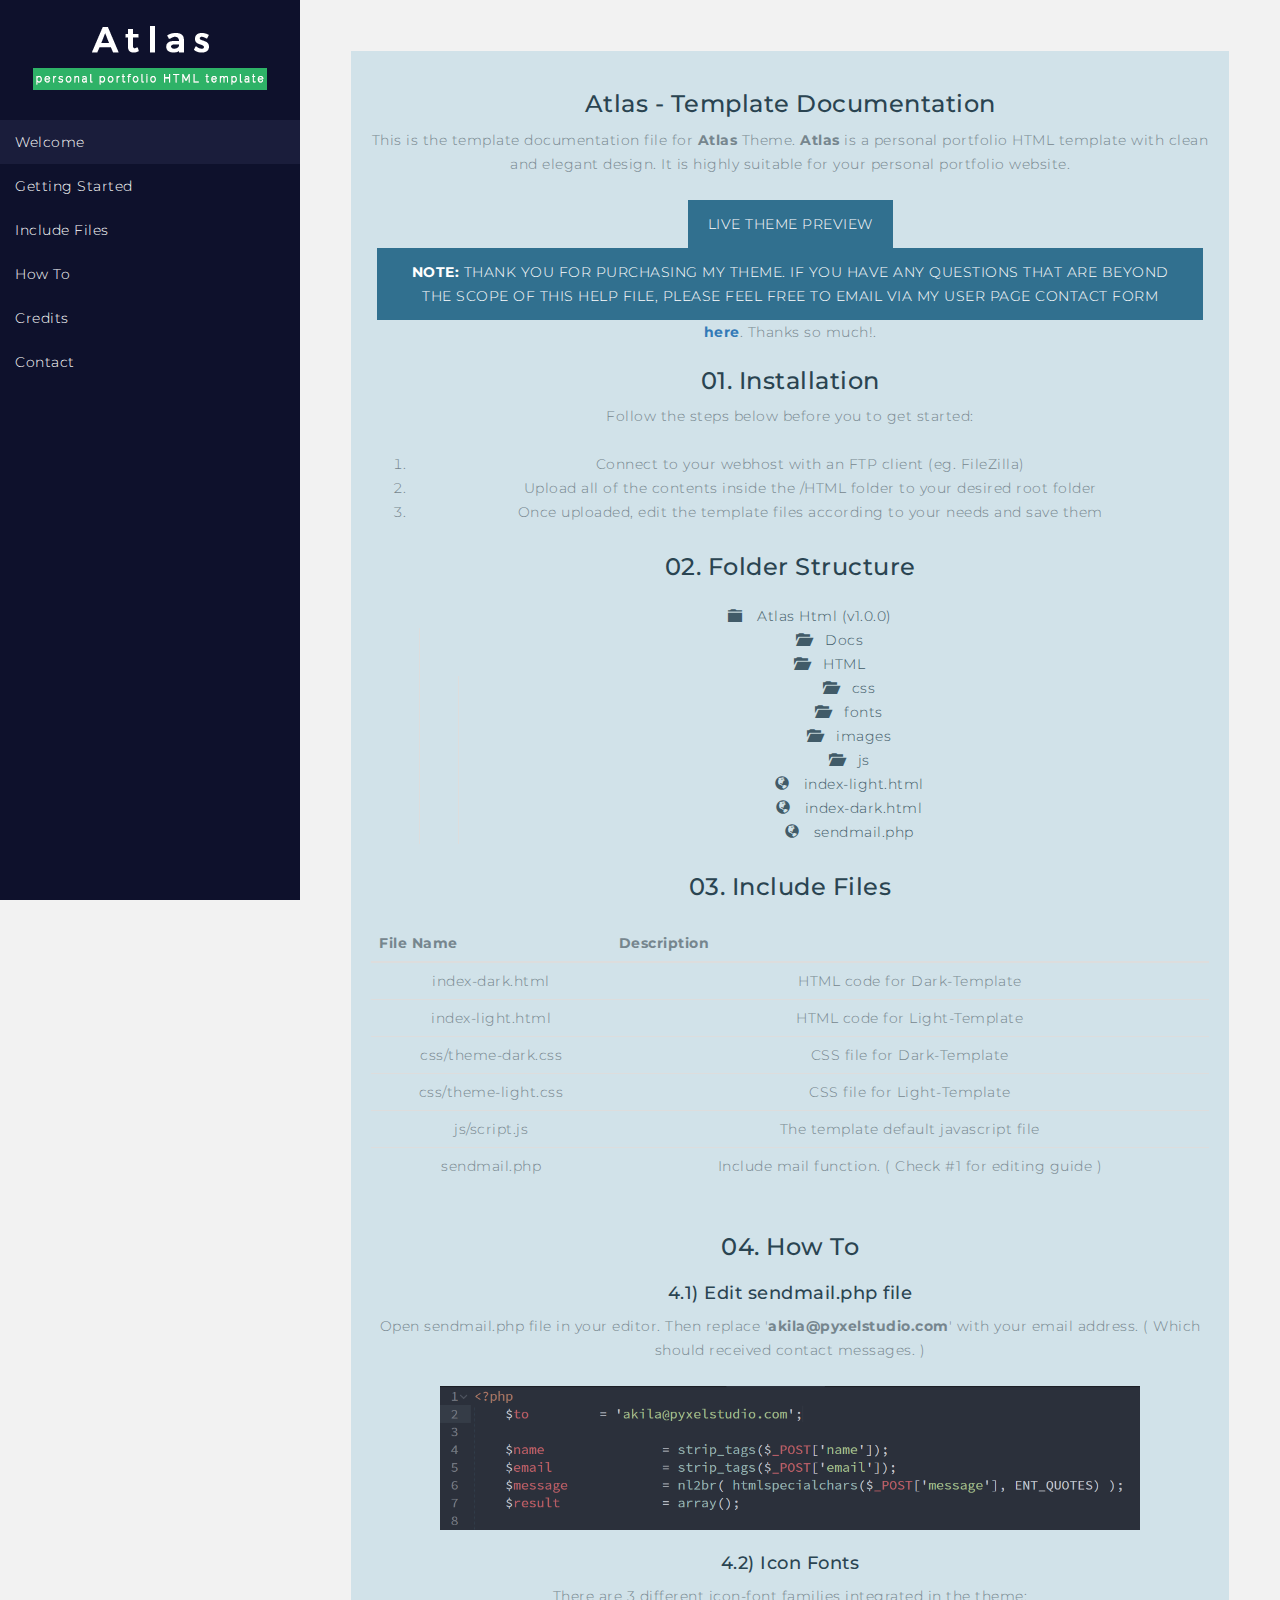
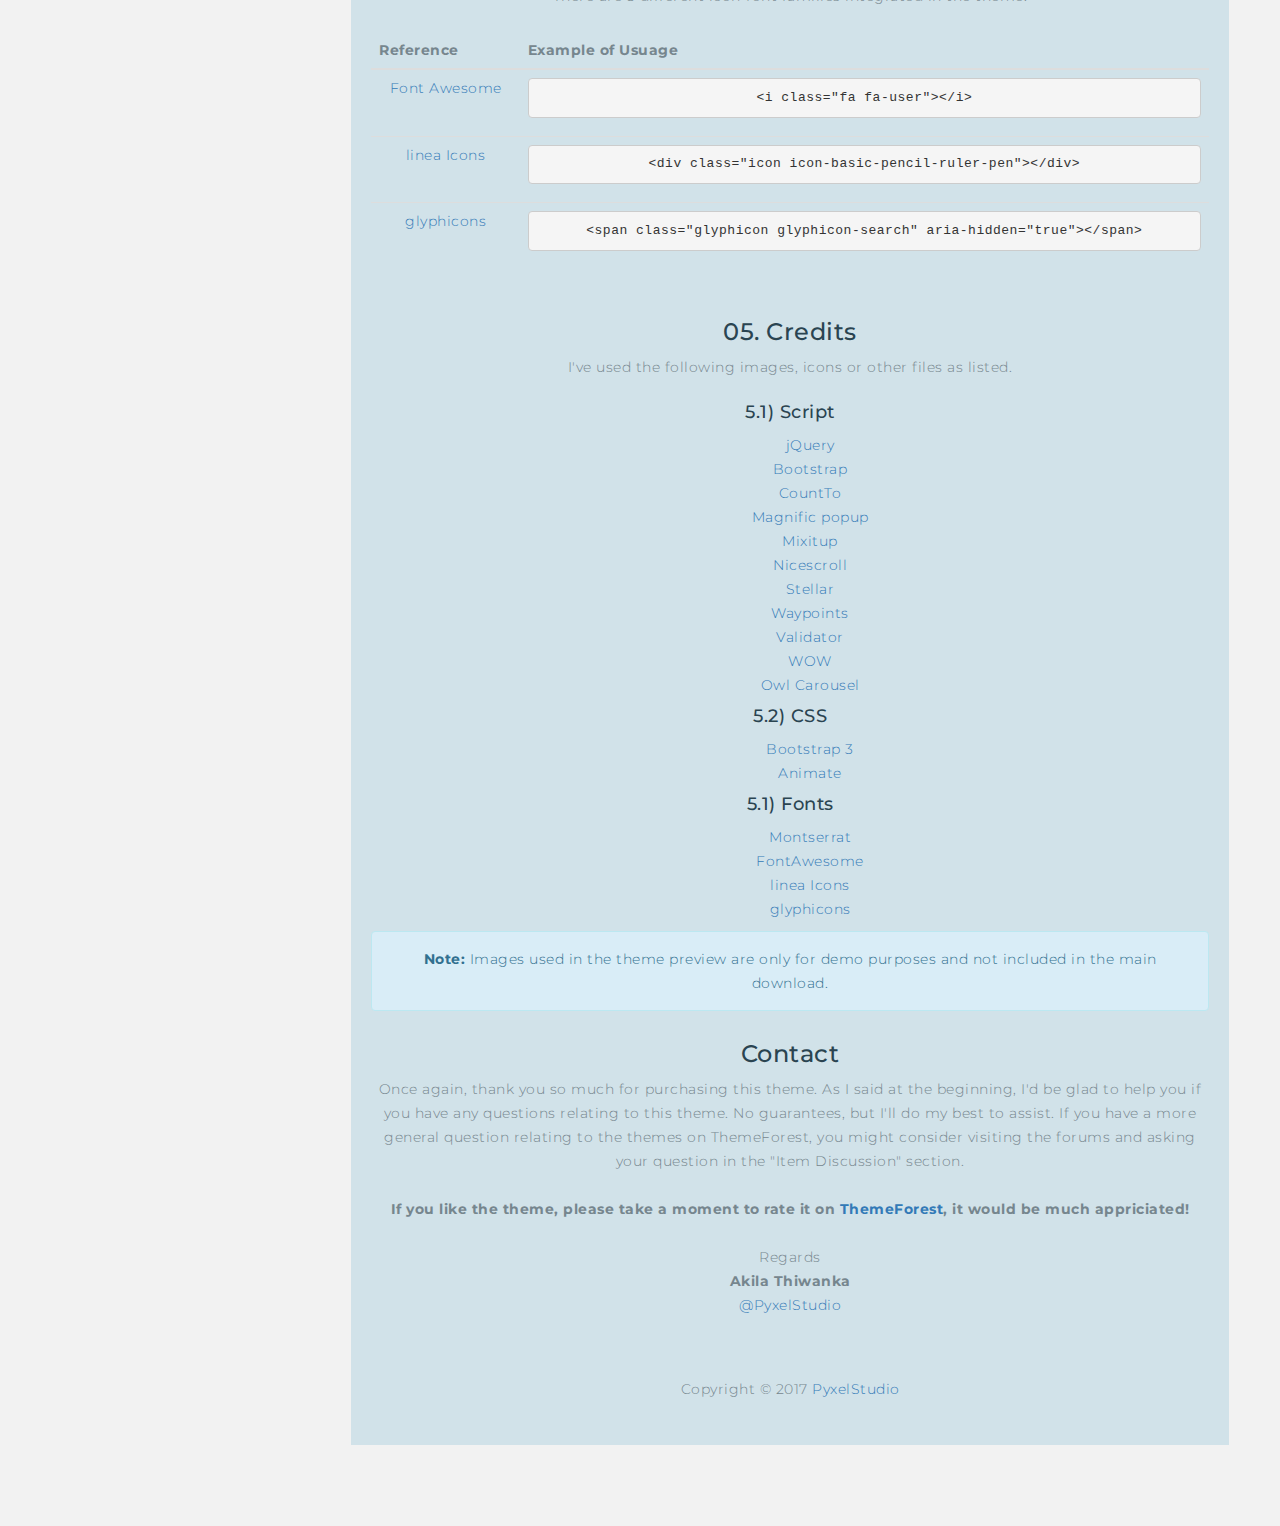
<file: Docs/index.html>
<!DOCTYPE html>
<html lang="en">
<head>
	<meta charset="UTF-8">
	<meta content="IE=edge" http-equiv="X-UA-Compatible">
    <meta content="width=device-width, initial-scale=1" name="viewport">
    <meta content="Atlas Template Documentation" name="description">
    <meta content="http://themeforest.net/user/pyxelstudio" name="author">
	<title>
		Atlas | Documentation
	</title>
	<link rel="stylesheet" type="text/css" href="assets/css/bootstrap.min.css">
	<link rel="stylesheet" type="text/css" href="assets/css/style.css">

	<!-- ALL GOOGLE FONTS -->
	<link href="https://fonts.googleapis.com/css?family=Montserrat:100,200,300,400,500,700" rel="stylesheet">

	<!-- HTML5 shim and Respond.js IE8 support of HTML5 elements and media queries -->
    <!--[if lt IE 9]>
		  <script src="https://oss.maxcdn.com/html5shiv/3.7.2/html5shiv.min.js"></script>
		  <script src="https://oss.maxcdn.com/respond/1.4.2/respond.min.js"></script>
    <![endif]-->
</head>
<body data-offset="180" data-spy="scroll" data-target="#doc-nav" id="docs-body">
	<div id="doc-nav">
		<div class="logo">
			<img src="assets/images/logo.png" alt="">
		</div>
		<nav>
			<ul class="nav">
				<li><a href="#welcome">Welcome</a></li>
				<li>
					<a href="#installation">Getting Started</a>
					<ul class="nav sub-nav">
						<li><a href="#installation">Installation</a></li>
						<li><a href="#folder-structure">Folder Structure</a></li>
					</ul>
				</li>
				<li>
					<a href="#include-files">Include Files</a>
				</li>
				<li>
					<a href="#how-to">How To</a>
					<ul class="nav sub-nav">
						<li><a href="#edit-sendmail">Edit sendmail.php file</a></li>
						<li><a href="#icon-fonts">Icon Fonts</a></li>
					</ul>
				</li>
				<li><a href="#credits">Credits</a></li>
				<li><a href="#contact">Contact</a></li>
			</ul>
		</nav>
	</div>
	<div id="doc-content">
		<section id="welcome">		
			<h3>Atlas - Template Documentation</h3>
			<p>
				This is the template documentation file for <strong>Atlas</strong> Theme. <strong>Atlas</strong> is a personal portfolio HTML template with clean and elegant design. It is highly suitable for your personal portfolio website.</p>
			<p>
				<a class="button" href="http://demo.akilathiwanka.info/atlas/" target="new">Live Theme Preview</a>
				<a class="button" href="https://themeforest.net/user/pyxelstudio" target="new>View On Themeforest</a>
			</p>
		</section>
		
		<p class="alert alert-info">
        	<strong>Note:</strong> Thank you for purchasing my theme. If you have any questions that are beyond the scope of this help file, please feel free to email via my user page contact form <a href="https://themeforest.net/user/pyxelstudio#contact"><strong>here</strong></a>. Thanks so much!.
      	</p>

		<section id="installation">		
			<h3>01. Installation</h3>
			<p>Follow the steps below before you to get started:</p>
			<p>
				<ol>
					<li>Connect to your webhost with an FTP client (eg. FileZilla)</li>
					<li>Upload all of the contents inside the /HTML folder to your desired root folder</li>
					<li>Once uploaded, edit the template files according to your needs and save them </li>
				</ol>
			</p>
		</section>

		<section id="folder-structure">		
			<h3>02. Folder Structure</h3>
			<p>
				<ul class="folders">
					<li><span class="glyphicon glyphicon-folder-close">&nbsp;</span>Atlas Html (v1.0.0)
					<ul>
						<li><span class="glyphicon glyphicon-folder-open">&nbsp;</span>Docs</li>
						<li><span class="glyphicon glyphicon-folder-open">&nbsp;</span>HTML
							<ul>
								<li><span class="glyphicon glyphicon-folder-open">&nbsp;</span>css</li>
								<li><span class="glyphicon glyphicon-folder-open">&nbsp;</span>fonts</li>
								<li><span class="glyphicon glyphicon-folder-open">&nbsp;</span>images</li>
								<li><span class="glyphicon glyphicon-folder-open">&nbsp;</span>js</li>
								<li><span class="glyphicon glyphicon-globe">&nbsp;</span>index-light.html</li> 
								<li><span class="glyphicon glyphicon-globe">&nbsp;</span>index-dark.html</li>
								<li><span class="glyphicon glyphicon-globe">&nbsp;</span>sendmail.php</li>                      
							</ul>
						</li>
					</ul>
            		</li>
				</ul>
			</p>
		</section>

		<section id="include-files">		
			<h3>03. Include Files</h3>
			<p>
				<div class="table-responsive">
					<table class="table">
						<thead>
							<tr>
								<th>File Name</th>
								<th>Description</th>
							</tr>
						</thead>
					<tbody>
						<tr>
							<td>index-dark.html</td>
							<td>HTML code for Dark-Template</td>
						</tr>
						<tr>
							<td>index-light.html</td>
							<td>HTML code for Light-Template</td>
						</tr>
						<tr>
							<td>css/theme-dark.css</td>
							<td>CSS file for Dark-Template</td>
						</tr>
						<tr>
							<td>css/theme-light.css</td>
							<td>CSS file for Light-Template</td>
						</tr>
						<tr>
							<td>js/script.js</td>
							<td>The template default javascript file</td>
						</tr>
						<tr>
							<td>sendmail.php</td>
							<td>Include mail function. ( Check #1 for editing guide )</td>
						</tr>                                        
					</tbody>
					</table>
          		</div>
			</p>
		</section>

		<section id="how-to">		
			<h3>04. How To</h3>
			<p id="edit-sendmail">
				<h4>4.1) Edit sendmail.php file</h4>
				<p>Open sendmail.php file in your editor. Then replace '<strong>akila@pyxelstudio.com</strong>' with your email address. ( Which should received contact messages. )</p>
				<img src="assets/images/send-mail.png" width="700">
			</p>

			<p id="icon-fonts">
				<h4>4.2) Icon Fonts</h4>
				<p>There are 3 different icon-font families integrated in the theme:</p>
				<div class="table-responsive">
					<table class="table">
						<thead>
							<tr>
								<th>Reference </th>
								<th>Example of Usuage</th>
							</tr>
						</thead>
					<tbody>
						<tr>
							<td><a href="http://fontawesome.io/">Font Awesome</a></td>
							<td><pre>&#x3C;i class=&#x22;fa fa-user&#x22;&#x3E;&#x3C;/i&#x3E;</pre></td>
						</tr>
						<tr>
							<td><a href="http://linea.io/">linea Icons</a></td>
							<td><pre>&#x3C;div class=&#x22;icon icon-basic-pencil-ruler-pen&#x22;&#x3E;&#x3C;/div&#x3E;</pre></td>
						</tr>
						<tr>
							<td><a href="http://getbootstrap.com/components/">glyphicons</a></td>
							<td><pre>&#x3C;span class=&#x22;glyphicon glyphicon-search&#x22; aria-hidden=&#x22;true&#x22;&#x3E;&#x3C;/span&#x3E;</pre></td>
						</tr>                            
					</tbody>
					</table>
          		</div>
			</p>

		</section>

		<section id="credits">
			<h3>05. Credits</h3>
			<p>I've used the following images, icons or other files as listed.</p>
			<div>
				<h4>5.1) Script</h4>
				<ul>
					<li><a href="http://jquery.com/">jQuery</a></li>
					<li><a href="http://getbootstrap.com/javascript/">Bootstrap</a></li>
					<li><a href="https://github.com/mhuggins/jquery-countTo">CountTo</a></li>
					<li><a href="http://dimsemenov.com/plugins/magnific-popup/">Magnific popup</a></li>
					<li><a href="https://mixitup.kunkalabs.com">Mixitup</a></li>
					<li><a href="http://nicescroll.areaaperta.com">Nicescroll</a></li>
					<li><a href="http://markdalgleish.com/projects/stellar.js">Stellar</a></li>
					<li><a href="http://imakewebthings.com/waypoints/">Waypoints</a></li>
					<li><a href="https://github.com/1000hz/bootstrap-validator">Validator</a></li>
					<li><a href="https://github.com/matthieua/WOW">WOW</a></li>
					<li><a href="https://owlcarousel2.github.io/OwlCarousel2/">Owl Carousel</a></li>
				</ul>
			</div>

			<div>
				<h4>5.2) CSS</h4>
				<ul>
					<li><a href="http://getbootstrap.com/css/">Bootstrap 3</a></li>
					<li><a href="http://daneden.github.io/animate.css/">Animate</a></li>
				</ul>
			</div>

			<div>
				<h4>5.1) Fonts</h4>
				<ul>
					<li><a href="https://fonts.google.com/specimen/Montserrat">Montserrat</a></li>
					<li><a href="http://fontawesome.io/">FontAwesome</a></li>
					<li><a href="http://linea.io/">linea Icons</a></li>
					<li><a href="http://getbootstrap.com/components/">glyphicons</a></li>
				</ul>
			</div>

			<p class="alert alert-info">
            	<strong>Note:</strong> Images used in the theme preview are only for demo purposes and not included in the main download.
          	</p>
		</section>

		<section id="contact">
			<h3>Contact</h3>
			<p>Once again, thank you so much for purchasing this theme. As I said at the beginning, I'd be glad to help you if you have any questions relating to this theme. No guarantees, but I'll do my best to assist. If you have a more general question relating to the themes on ThemeForest, you might consider visiting the forums and asking your question in the "Item Discussion" section.</p>
			<p><strong>If you like the theme, please take a moment to rate it on <a href="http://themeforest.net/downloads">ThemeForest</a>, it would be much appriciated!</strong></p>
			<p>Regards <br>
			<strong>Akila Thiwanka </strong><br>
			<a href="#">@PyxelStudio</a> </p>
		</section>

		<footer style="padding-top: 30px;">
			<p>Copyright &copy; 2017 <a href="#">PyxelStudio</a></p>
		</footer>
	</div>
	
	<!-- jQuery -->
	<script src="assets/js/jquery.min.js"></script>
	<!-- Bootstrap Core JS -->
	<script src="assets/js/bootstrap.min.js"></script>
	
	<script type="text/javascript">
		/*=============================
	            Smoothscroll js
	    ==============================*/
	    $(function() {
			$('.nav a').on('click', function(event) {
				var $anchor = $(this);
				$('html, body').stop().animate({
				    scrollTop: $($anchor.attr('href')).offset().top - 0
				}, 1000);
				event.preventDefault();
			});
	    });  
	</script>

</body>
</html>
</file>
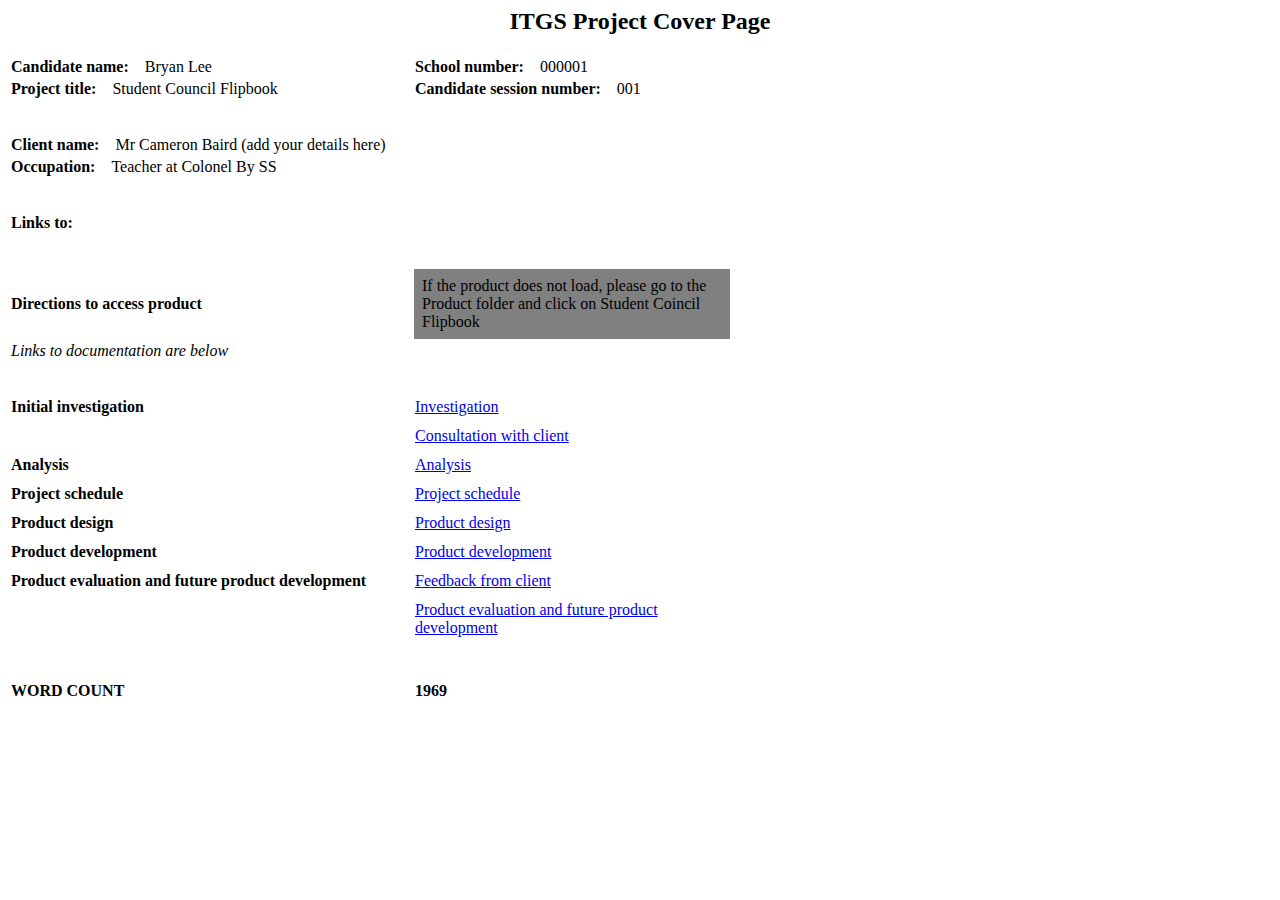
<file: Cover page.htm>
<html xmlns="http://www.w3.org/1999/xhtml" xml:lang="en" lang="en">

<head>
	<meta http-equiv="Content-Type" content="text/html; charset=utf-8"></meta>

<title>ITGS project cover page</title>

<style type="text/css">
	<!--
		h2 { text-align: center; }
		.label { font-weight: bold; padding-right: 1em; }
		td { width: 400px; }
		td + td { width: 300px; }
		td.highlight { background-color: gray; padding: 0.5em; }
		table { padding-bottom: 2em; }
		table.links td { padding-bottom: 0.5em; }
	-->
	</style>
</head>


<body>
	<h2>ITGS Project Cover Page</h2>


<table>

<tr>

 <td><span class="label">Candidate name:</span>Bryan Lee</td>

<td><span class="label">School number:</span>000001</td>

</tr>


<tr>

<td><span class="label">Project title:</span>Student Council Flipbook</td>

<td><span class="label">Candidate session number:</span>001</td>

</tr>

</table>


<table>

<tr>

<td><span class="label">Client name:</span>Mr Cameron Baird (add your details here)</td>

<td/>

</tr>


<tr>

<td><span class="label">Occupation:</span>Teacher at Colonel By SS</td>

<td/>

</tr>

</table>


<table>

<tr>

<td><span class="label">Links to:</span> <a href=http://online.fliphtml5.com/wfyod/jttz/ > </a></td>

<td/>

</tr>


</table>

<table class="directions">

<tr>

<td><span class="label">Directions to access product</span></td>

<td class="highlight">If the product does not load, please go to the Product folder and click on Student Coincil Flipbook</td>

</tr>


<tr>

<td><em>Links to documentation are below</em></td>
			<td/>

</tr>

</table>


<table class="links">

<tr>

<td><span class="label">Initial investigation</span></td>

<td><a href="Documentation/Crit_A_Initial_Investigation.pdf">Investigation</a></td>

</tr>


<tr>

<td/>

<td><a href="Documentation/Crit_A_Initial_consultation.pdf">Consultation
 with client</a></td>

</tr>


<tr>

<td><span class="label">Analysis </span></td>

<td><a href="Documentation/Crit_B_Analysis.pdf">Analysis</a></td>

</tr>


<tr>

<td><span class="label">Project schedule </span></td>

<td><a href="Documentation/Crit_C_Project_schedule.pdf">Project schedule</a></td>

</tr>


<tr>

<td><span class="label">Product design </span></td>

<td><a href="Documentation/Crit_D_Product_design.pdf">Product design</a></td>

</tr>


<tr>

<td><span class="label">Product development</span></td>

<td><a href="Documentation/Crit_E_Product_development.pdf">Product development</a></td>

</tr>


<tr>

<td><span class="label">Product evaluation and future product development</span></td>

<td><a href="Documentation/Crit_F_Feedback_from_client.pdf">Feedback from client</a></td>

</tr>


<tr>
			<td/>

<td><a href="Documentation/Crit_F_Product_evaluation_and_future_product_development.pdf">Product evaluation and future product development</a></td>

</tr>

</table>


<table>

<tr>

<td><span class="label">WORD COUNT</span></td>

<td><span class="label"> 1969 </span></td>

</tr>

</table>
</body>
</html>
</file>
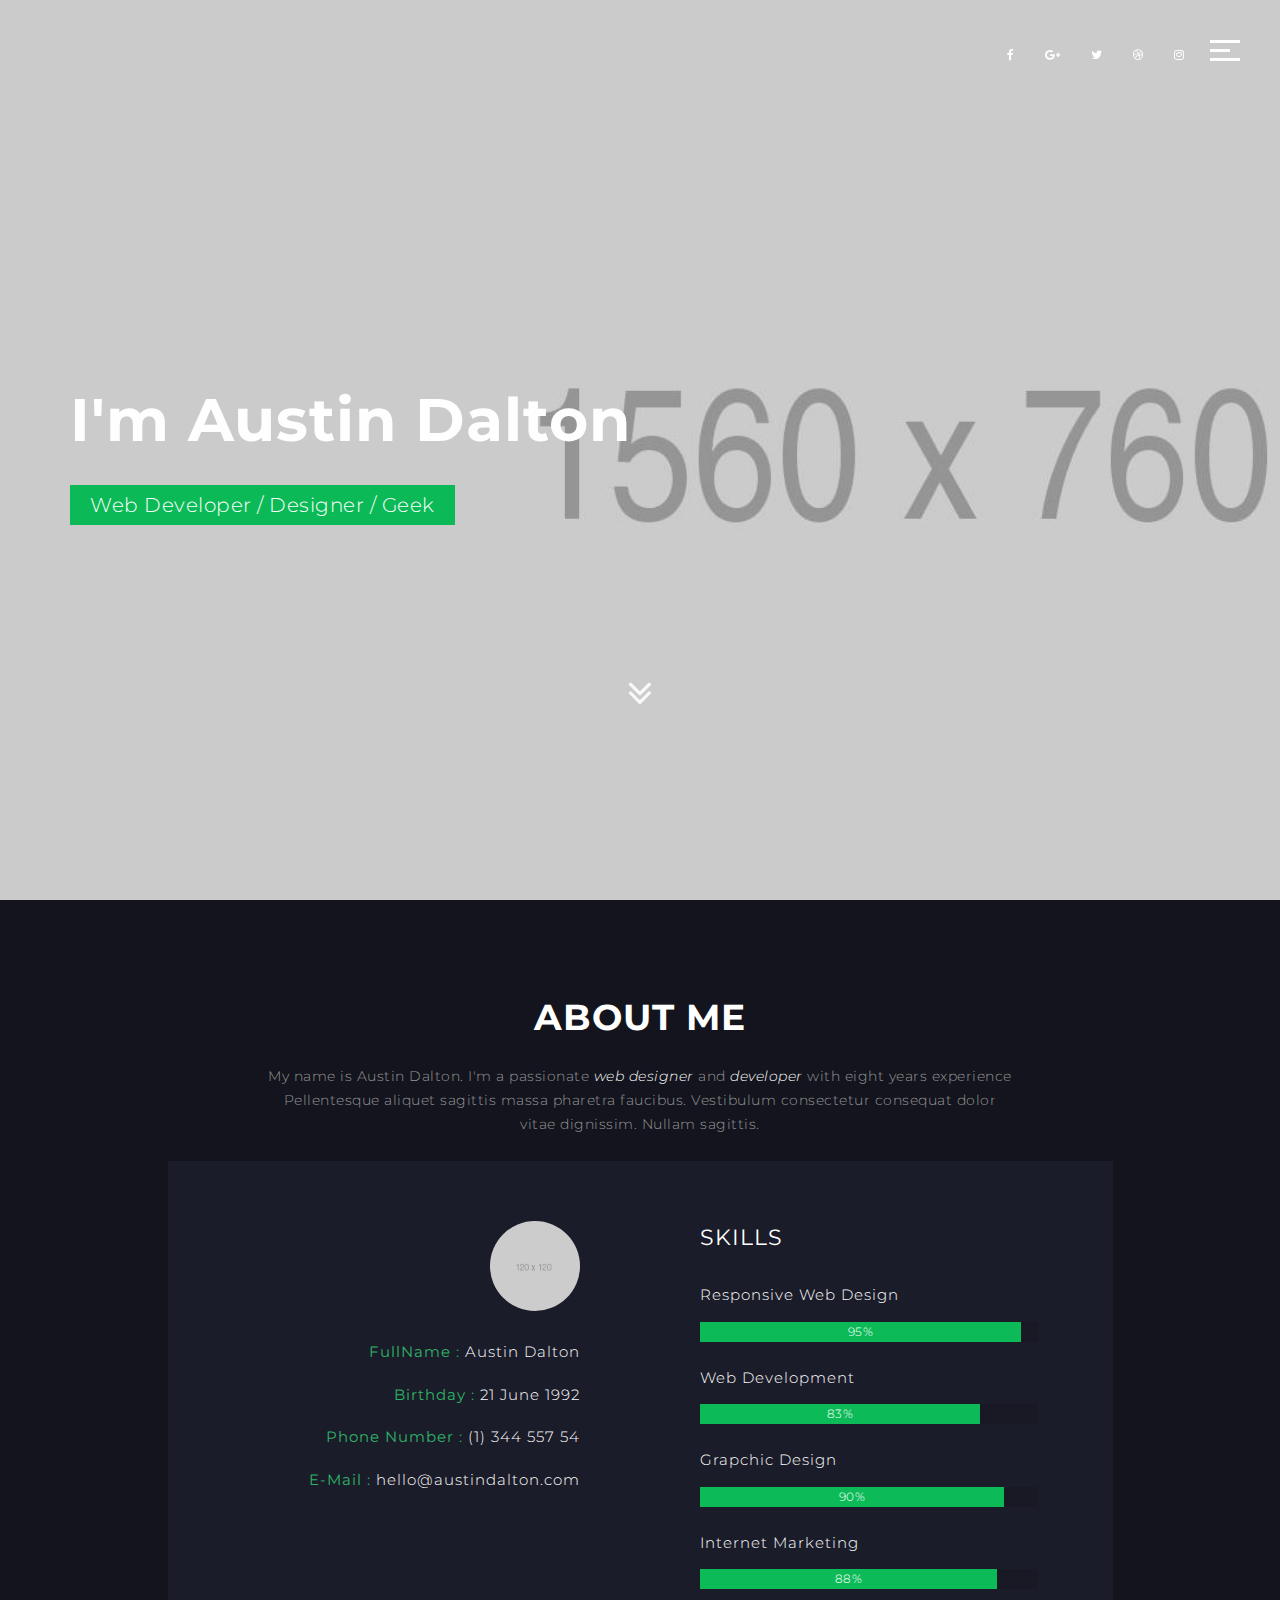
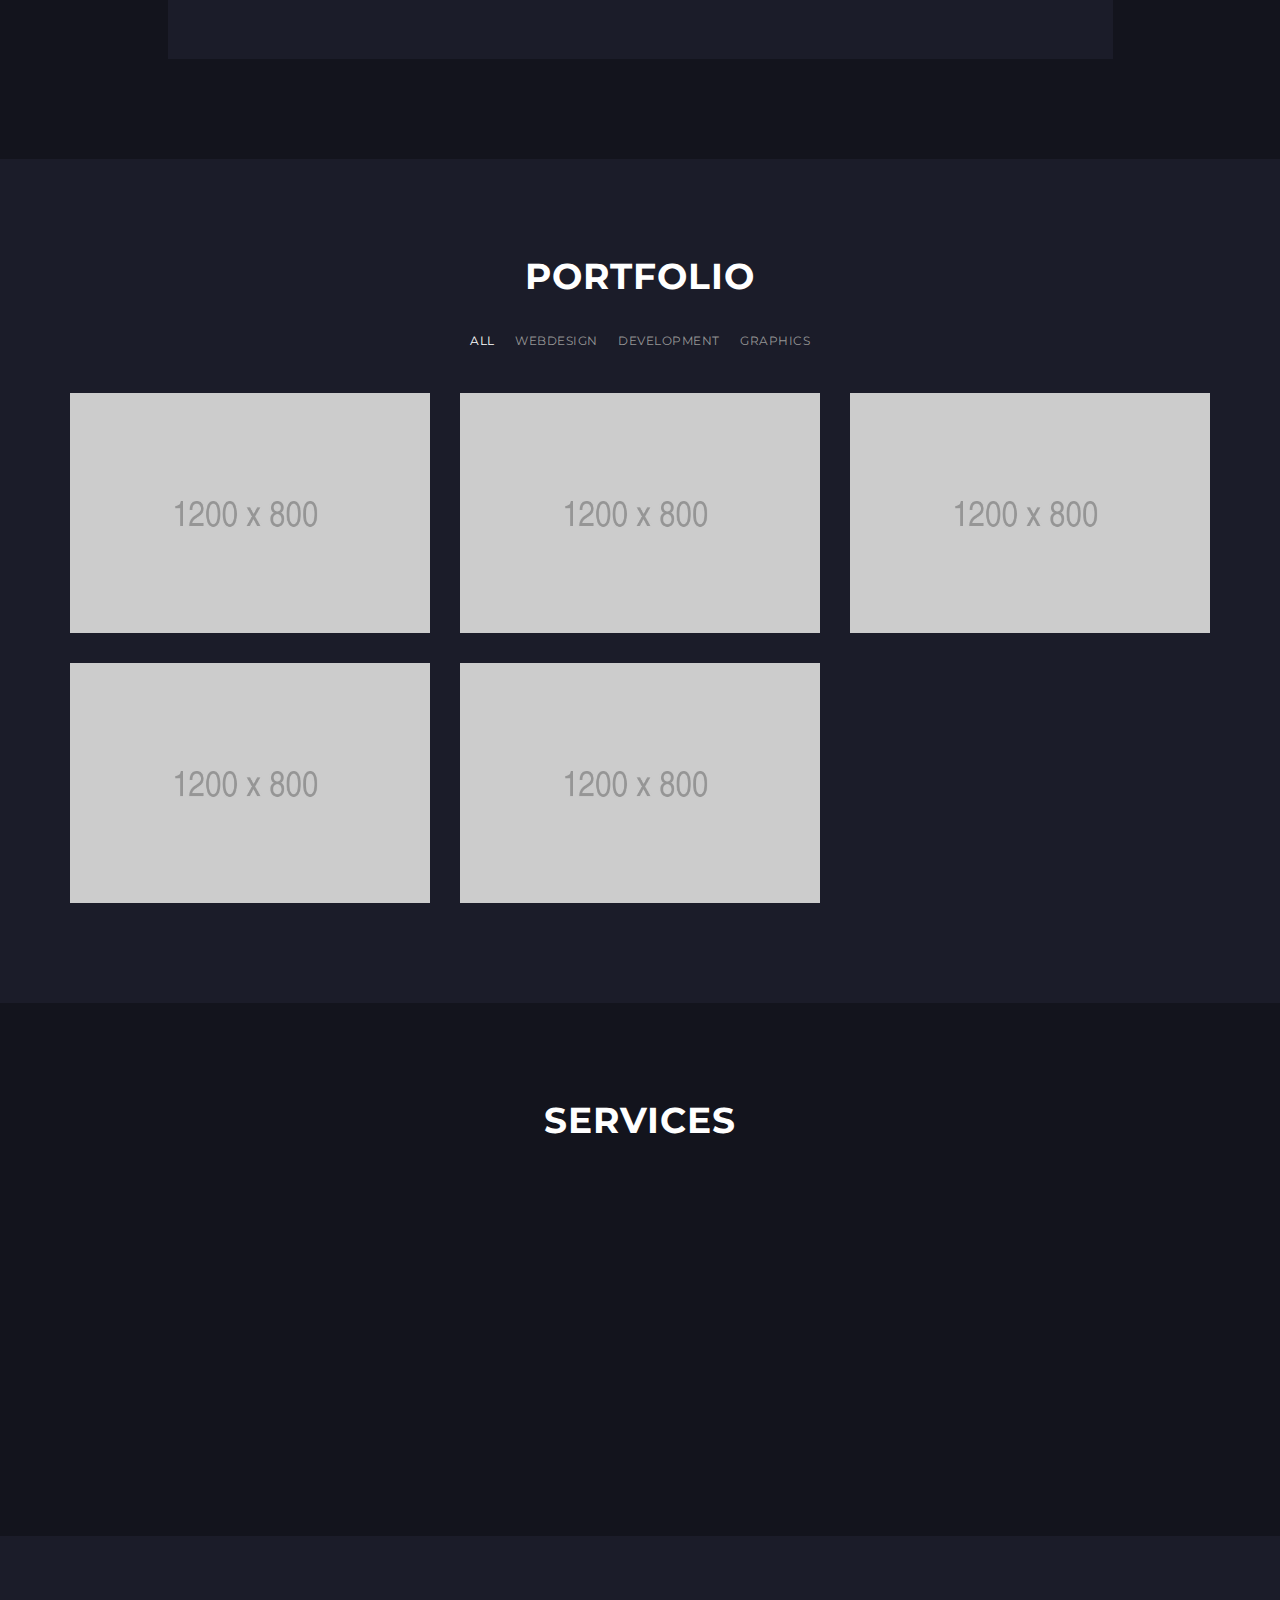
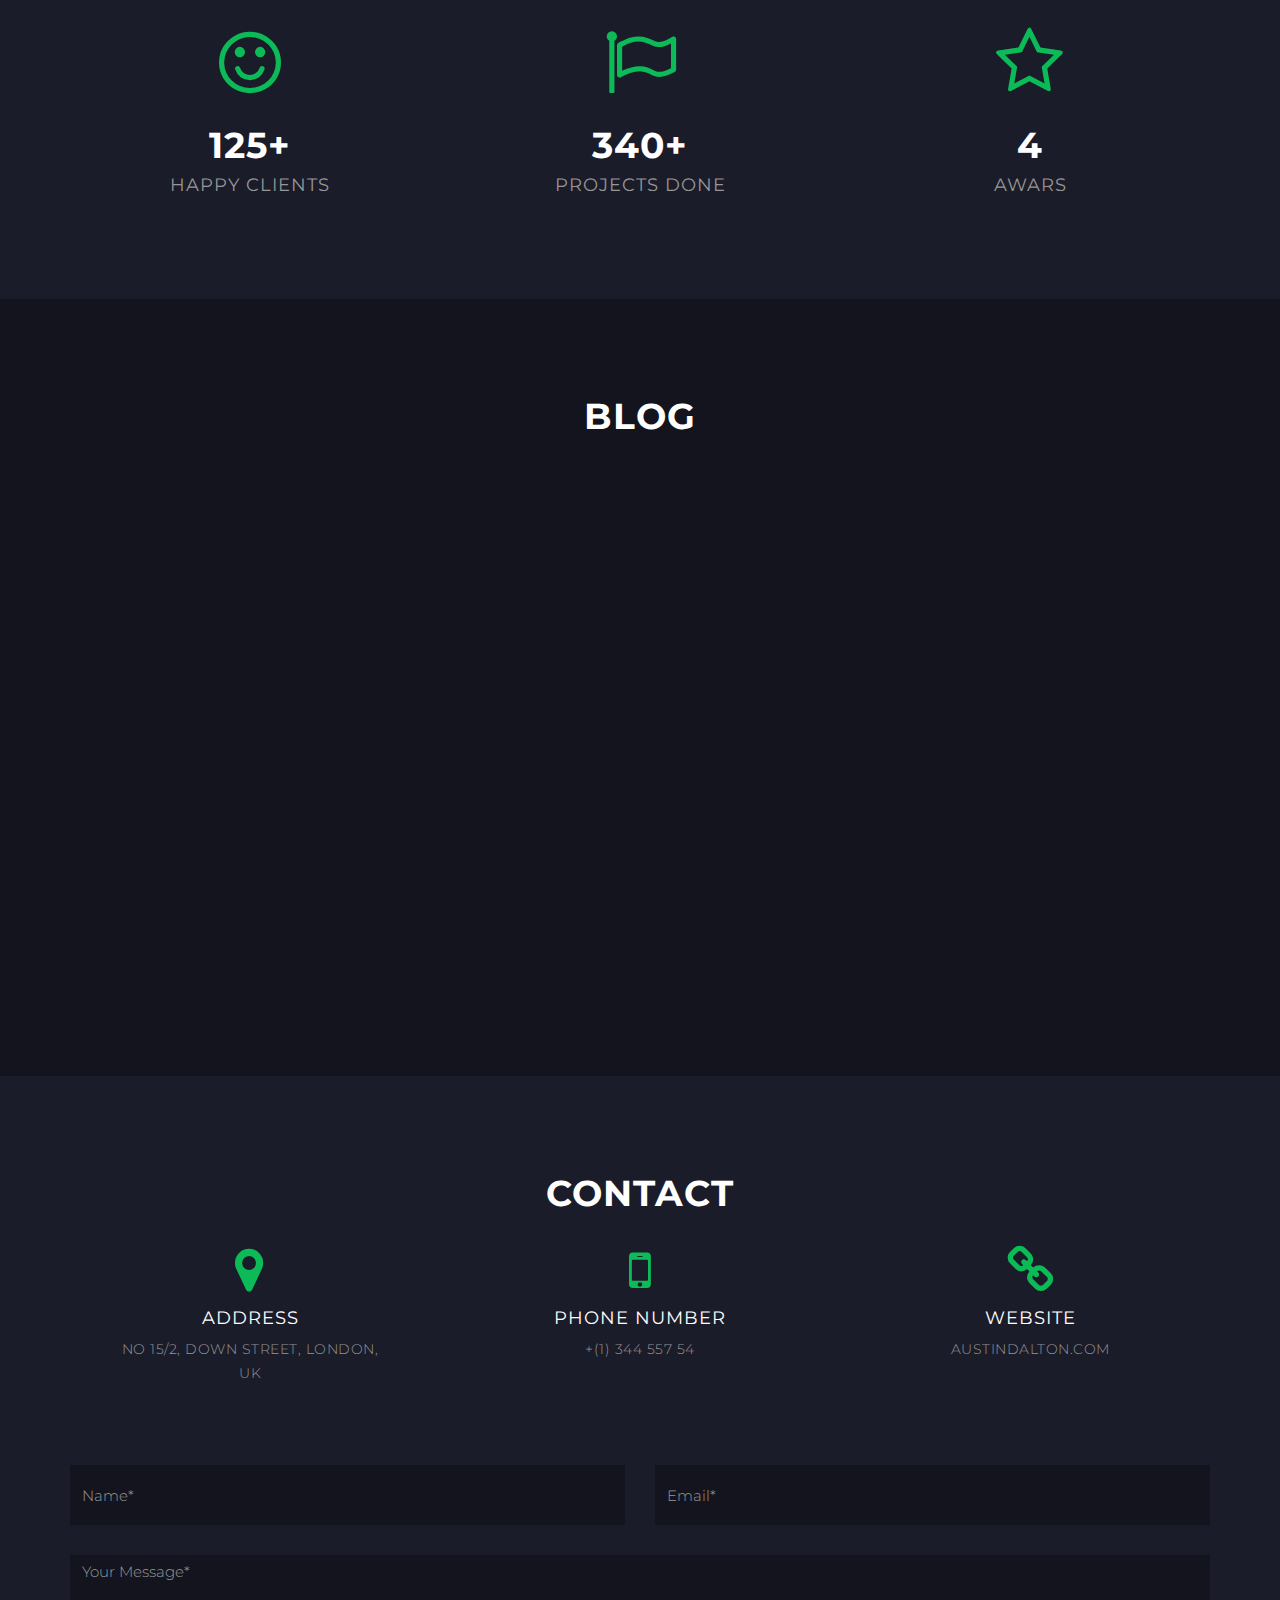
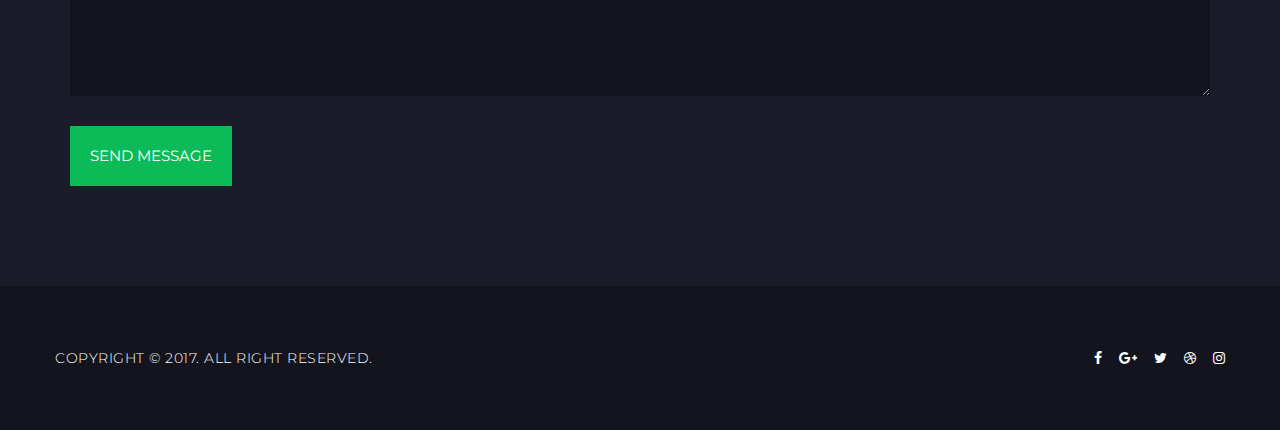
<file: index-dark.html>
<!DOCTYPE html>
<html lang="en">
<head>
	<meta charset="UTF-8">
	<!--[if IE]>
    <meta http-equiv='X-UA-Compatible' content='IE=edge,chrome=1'>
    <![endif]-->
    <meta name="viewport" content="width=device-width, initial-scale=1">
    <meta name="description" content="">
    <meta name="author" content="">

	<!-- Page Title -->
	<title>Atlas - Personal Portfolio Template</title>

	<!-- Favicons -->
	<link rel="shortcut icon" href="images/favicon.ico">
	<link rel="apple-touch-icon" href="images/apple-touch-icon.png">

	<!-- Bootstrap CSS -->
	<link rel="stylesheet" type="text/css" href="css/bootstrap.min.css">
	<!-- Owl Carosel CSS -->
    <link rel="stylesheet" href="css/owl.carousel.css">
    <link rel="stylesheet" href="css/owl.theme.css">
	<!-- Font Awesome CSS -->
    <link rel="stylesheet" type="text/css" href="css/font-awesome.min.css">
    <!-- Linea Icons -->
    <link rel="stylesheet" type="text/css" href="css/linea-icons.css">
	<!-- Magnific CSS -->
    <link rel="stylesheet" type="text/css" href="css/magnific-popup.css">
	<!-- Animate CSS -->
    <link rel="stylesheet" type="text/css" href="css/animate.min.css">
	<!-- Custom CSS -->
	<link rel="stylesheet" type="text/css" href="css/theme-dark.css">

	<!-- ALL GOOGLE FONTS -->
   	<link href="https://fonts.googleapis.com/css?family=Montserrat:300,400,500,700" rel="stylesheet"> 

	<!-- HTML5 shim and Respond.js IE8 support of HTML5 elements and media queries -->
    <!-- WARNING: Respond.js doesn't work if you view the page via file:// -->
    <!--[if lt IE 9]>
		  <script src="https://oss.maxcdn.com/html5shiv/3.7.2/html5shiv.min.js"></script>
		  <script src="https://oss.maxcdn.com/respond/1.4.2/respond.min.js"></script>
    <![endif]-->
</head>
<body>

	<!--===== Start Preloader =====-->
    <div class="preloader">
        <div class="spinner">
            
        </div>
    </div>
    <!--===== End Preloader =====-->


	<!--===== Header Area =====-->
    <header class="navbar custom-navbar navbar-fixed-top">
    	<div class="main-menu">
    		<div class="nav-toggle">
    		    <button class="toggle-btn">
    		        <span class="icon-bar"></span>
    		        <span class="icon-bar"></span>
    		        <span class="icon-bar"></span>
    		    </button>
    		</div>
    		<div class="navbar-collapse collapse in">
	    		<ul class="nav navbar-nav nav-social">
	    		    <li><a href="#"><i class="fa fa-facebook"></i></a></li>
	    		    <li><a href="#"><i class="fa fa-google-plus"></i></a></li>
	    		    <li><a href="#"><i class="fa fa-twitter"></i></a></li>
	    		    <li><a href="#"><i class="fa fa-dribbble"></i></a></li>
	    		    <li><a href="#"><i class="fa fa-instagram"></i></a></li>
	    		</ul>
				<ul class="nav navbar-nav nav-menu">
			        <li class="active"><a class="smoth-scroll" href="#home">Home <div class="ripple-wrapper"></div></a>
			        </li>
			        <li><a class="smoth-scroll" href="#about">About</a></li>
			        <li><a class="smoth-scroll" href="#portfolio">Portfolio</a></li>
			        <li><a class="smoth-scroll" href="#services">Services</a></li>
			        <li><a class="smoth-scroll" href="#blog">Blog</a></li>
			        <li><a class="smoth-scroll" href="#contact">Contact</a></li>
			    </ul>
			</div>
    	</div>
    </header>
	<!--===== End Header Area ======-->


	<!--==== Welcome Area ====-->
	<header id="home" class="welcome-area" data-stellar-background-ratio="0.6">
		<div class="display-table">
			<div class="display-table-cell">
				<div class="container">
					<div class="row">
						<div class="col-xs-12">
							<div class="header-text">
								<h3 class="intro-name wow fadeInUp" data-wow-delay="0.2s">I'm Austin Dalton</h3>
								<div class="intro-tag wow fadeInUp" data-wow-delay="0.4s"><span>Web Developer / Designer / Geek</span></div>
								<a href="#about" class="scroll-down"><i class="fa fa-angle-double-down"></i></a>
							</div>
						</div>
					</div>
				</div>
			</div>
		</div>
	</header>
	<!--==== End Welcome Area ====-->

	
	<!--==== About Section ====-->
	<section id="about" class="about-area section-dark">
		<div class="container">
			<div class="row">
				<div class="col-lg-8 col-lg-push-2 col-xs-12">
					<h2 class="section-title">About Me</h2>
					<!-- Start about text area -->
					<p>
						My name is Austin Dalton. I'm a passionate <em>web designer</em> and <em>developer</em> with eight years experience Pellentesque aliquet sagittis massa pharetra faucibus. Vestibulum consectetur consequat dolor vitae dignissim. Nullam sagittis.
					</p>
					<!-- End about text area -->
				</div>
			</div>

			<div class="row">
				<!-- Start summary section -->
				<div class="col-md-10 col-md-push-1">
					<div class="summary">
						<!-- Start about-me section -->
						<div class="col-md-6 about-me">
							<img class="avatar" src="images/avatar.png" alt="">
							<div class="profile-info">
								<h5><span class="text-green">FullName :</span> Austin Dalton</h5>
								<h5><span class="text-green">Birthday :</span> 21 June 1992</h5>
								<h5><span class="text-green">Phone Number :</span> (1) 344 557 54</h5>
								<h5><span class="text-green">E-Mail :</span> hello@austindalton.com</h5>
							</div>
						</div>
						<!-- End about-me section -->

						<!-- Start Skill section -->
						<div class="col-md-6 about-skill">
							<h5>Skills</h5>
							<!-- Start Single Progress Bar -->
							<div class="skill">
								<h6>Responsive Web Design</h6>
								<div class="progress">
                                    <div class="progress-bar" role="progressbar" aria-valuenow="95" aria-valuemin="0" aria-valuemax="100" style="width:95%">95%</div>
                                </div>
							</div>
							<!-- End Single Progress Bar -->
							<!-- Start Single Progress Bar -->
							<div class="skill">
								<h6>Web Development</h6>
								<div class="progress">
                                    <div class="progress-bar" role="progressbar" aria-valuenow="83" aria-valuemin="0" aria-valuemax="100" style="width:83%">83%</div>
                                </div>
							</div>
							<!-- End Single Progress Bar -->
							<!-- Start Single Progress Bar -->
							<div class="skill">
								<h6>Grapchic Design</h6>
								<div class="progress">
                                    <div class="progress-bar" role="progressbar" aria-valuenow="90" aria-valuemin="0" aria-valuemax="100" style="width:90%">90%</div>
                                </div>
							</div>
							<!-- End Single Progress Bar -->
							<!-- Start Single Progress Bar -->
							<div class="skill">
								<h6>Internet Marketing</h6>
								<div class="progress">
                                    <div class="progress-bar" role="progressbar" aria-valuenow="88" aria-valuemin="0" aria-valuemax="100" style="width:88%">88%</div>
                                </div>
							</div>
							<!-- End Single Progress Bar -->
						</div>
						<!-- End skill section -->
						<div class="clearfix"></div>
					</div>
				</div>
				<!-- End summary section -->
			</div>
		</div>
	</section>
	<!--==== End About Section ====-->
	

	<!--==== Portfolio Section ====-->
	<section id="portfolio" class="section-light">
		<div class="container">
			<div class="row">
				<div class="col-xs-12">
					<h2 class="section-title">Portfolio</h2>
				</div>
			</div>
			<div class="row">
            	<ul class="work">
            	    <li class="filter active" data-filter="all">All</li>
            	    <li class="filter" data-filter=".webdesign">WebDesign</li>
            	    <li class="filter" data-filter=".development">Development</li>
            	    <li class="filter" data-filter=".graphics">Graphics</li>
            	</ul>
			</div>
			<div class="row portfolio-grid">
				<!-- Start single portfolio item -->
                <div class="col-md-4 col-sm-6 mix webdesign">
					<div class="item">
						<img src="images/portfolio/1.jpg" alt="image">
						<div class="item-hover">
							<div class="display-table">
								<div class="display-table-cell">
									<h5><a href="#">Project Title</a></h5>
									<div class="icons">
										<a href="#"><i class="fa fa-link"></i></a>
										<a href="images/portfolio/1.jpg" class="image-popup"><i class="fa fa-search"></i></a>
									</div>
								</div>
							</div>
						</div>
					</div>
                </div>
				<!-- End single portfolio item -->
				<!-- Start single portfolio item -->
                <div class="col-md-4 col-sm-6 mix webdesign development">
					<div class="item">
						<img src="images/portfolio/2.jpg" alt="image">
						<div class="item-hover">
							<div class="display-table">
								<div class="display-table-cell">
									<h5><a href="#">Project Title</a></h5>
									<div class="icons">
										<a href="#"><i class="fa fa-link"></i></a>
										<a href="images/portfolio/2.jpg" class="image-popup"><i class="fa fa-search"></i></a>
									</div>
								</div>
							</div>
						</div>
					</div>
                </div>
				<!-- End single portfolio item -->
				<!-- Start single portfolio item -->
                <div class="col-md-4 col-sm-6 mix graphics">
					<div class="item">
						<img src="images/portfolio/3.jpg" alt="image">
						<div class="item-hover">
							<div class="display-table">
								<div class="display-table-cell">
									<h5><a href="#">Project Title</a></h5>
									<div class="icons">
										<a href="#"><i class="fa fa-link"></i></a>
										<a href="images/portfolio/3.jpg" class="image-popup"><i class="fa fa-search"></i></a>
									</div>
								</div>
							</div>
						</div>
					</div>
                </div>
				<!-- End single portfolio item -->
				<!-- Start single portfolio item -->
                <div class="col-md-4 col-sm-6 mix webdesign development">
					<div class="item">
						<img src="images/portfolio/4.jpg" alt="image">
						<div class="item-hover">
							<div class="display-table">
								<div class="display-table-cell">
									<h5><a href="#">Project Title</a></h5>
									<div class="icons">
										<a href="#"><i class="fa fa-link"></i></a>
										<a href="images/portfolio/4.jpg" class="image-popup"><i class="fa fa-search"></i></a>
									</div>
								</div>
							</div>
						</div>
					</div>
                </div>
				<!-- End single portfolio item -->
				<!-- Start single portfolio item -->
                <div class="col-md-4 col-sm-6 mix graphics">
					<div class="item">
						<img src="images/portfolio/5.jpg" alt="image">
						<div class="item-hover" >
							<div class="display-table">
								<div class="display-table-cell">
									<h5><a href="#">Project Title</a></h5>
									<div class="icons">
										<a href="#"><i class="fa fa-link"></i></a>
										<a href="images/portfolio/5.jpg" class="image-popup"><i class="fa fa-search"></i></a>
									</div>
								</div>
							</div>
						</div>
					</div>
                </div>
				<!-- End single portfolio item -->
            </div>
           
		</div>
	</section>
	<!--==== End Portfolio Section ====-->

	
	<!--==== Start services section ====-->
	<section id="services" class="section-dark">
		<div class="container">
			<div class="row">
				<div class="col-xs-12">
					<h2 class="section-title">Services</h2>
				</div>
			</div>
			<div class="row">
				<!-- Start service -->
				<div class="col-sm-4 service wow fadeInUp" data-wow-delay="0.2s">
					<div class="icon icon-basic-pencil-ruler-pen"></div>
					<h6>Web Design & Development</h6>
					<p>The life of a designer is a life of fight. Fight against the ugliness. Just like a doctor fights against disease.</p>
				</div>
				<!-- End service -->
				<!-- Start service -->
				<div class="col-sm-4 service wow fadeInUp" data-wow-delay="0.4s">
					<div class="icon icon-ecommerce-graph-increase"></div>
					<h6>Branding & Identity</h6>
					<p>The life of a designer is a life of fight. Fight against the ugliness. Just like a doctor fights against disease.</p>
				</div>
				<!-- End service -->
				<!-- Start service -->
				<div class="col-sm-4 service wow fadeInUp" data-wow-delay="0.6s">
					<div class="icon icon-basic-picture"></div>
					<h6>Graphic design</h6>
					<p>The life of a designer is a life of fight. Fight against the ugliness. Just like a doctor fights against disease.</p>
				</div>
				<!-- End service -->
			</div>
		</div>
	</section>
	<!--==== End services section ====-->
	

	<!--==== Start project summary section ====-->
	<section id="project-summary" class="section-light">
		<div class="container">
			<div class="row">
				<!-- Start single item -->
				<div class="col-sm-4 item">
					<i class="fa fa-smile-o"></i>
					<h3><span class="count-num">125</span>+</h3>
					<h6>Happy Clients</h6>
				</div>
				<!-- End single item -->
				<!-- Start single item -->
				<div class="col-sm-4 item">
					<i class="fa fa-flag-o"></i>
					<h3><span class="count-num">340</span>+</h3>
					<h6>Projects Done</h6>
				</div>
				<!-- End single item -->
				<!-- Start single item -->
				<div class="col-sm-4 item">
					<i class="fa fa-star-o"></i>
					<h3 class="count-num">4</h3>
					<h6>Awars</h6>
				</div>
				<!-- End single item -->
			</div>
		</div>
	</section>
	<!--==== End project summary section ====-->


	<!--==== Start blog section ====-->
	<section id="blog" class="section-dark">
		<div class="container">
			<div class="row">
				<div class="col-xs-12">
					<h2 class="section-title">Blog</h2>
				</div>
			</div>
			<div class="row blog-list">
				<!-- Start single post -->
				<div class="blog-post wow fadeInUp" data-wow-delay="0.2s">
					<div class="post-thumb">
						<a href="#"><img src="images/posts/1.jpg" alt=""></a>
						<div class="post-meta-1">
							<span>October 02, 2017</span>
							<span class="comment-count">4<i class="fa fa-comment-o"></i></span>
						</div>
					</div>
					<div class="post-main">
						<h5 class="post-title">
							<a href="#">Designing Your Own Website Using Photoshop</a>
						</h5>
						<div class="post-meta-2">
							<i class="fa fa-tag"></i> Design / UI
						</div>
						<div class="post-excerpt">
							<p>Lorem ipsum dolor sit amet, consectetur adipisicing elit, sed do eiusmod tempor incididunt ut labore et dolore magna aliqua. Ut enim ad minim veniam,  dolore eu fugiat.</p>
						</div>
						<a href="#" class="read-more">Read More <i class="fa fa-long-arrow-right"></i></a>
						<div class="clearfix"></div>
					</div>
				</div>
				<!-- End single post -->
				<!-- Start single post -->
				<div class="blog-post wow fadeInUp" data-wow-delay="0.2s">
					<div class="post-thumb">
						<a href="#"><img src="images/posts/2.jpg" alt=""></a>
						<div class="post-meta-1">
							<span>October 02, 2017</span>
							<span class="comment-count">4<i class="fa fa-comment-o"></i></span>
						</div>
					</div>
					<div class="post-main">
						<h5 class="post-title">
							<a href="#">Eyelash Extensions with Artist Mikki Bey</a>
						</h5>
						<div class="post-meta-2">
							<i class="fa fa-tag"></i> New Trends / Graphics
						</div>
						<div class="post-excerpt">
							<p>In ut nunc ac velit egestas placerat et vel ex. Cras dapibus ex a turpis commodo maximus. Sed varius erat, vitae sodales elit.</p>
						</div>
						<a href="#" class="read-more">Read More <i class="fa fa-long-arrow-right"></i></a>
						<div class="clearfix"></div>
					</div>
				</div>
				<!-- End single post -->
				<!-- Start single post -->
				<div class="blog-post wow fadeInUp" data-wow-delay="0.2s">
					<div class="post-thumb">
						<a href="#"><img src="images/posts/3.jpg" alt=""></a>
						<div class="post-meta-1">
							<span>October 02, 2017</span>
							<span class="comment-count">4<i class="fa fa-comment-o"></i></span>
						</div>
					</div>
					<div class="post-main">
						<h5 class="post-title">
							<a href="#">Recomended  Design Books for Newbies - 2017</a>
						</h5>
						<div class="post-meta-2">
							<i class="fa fa-tag"></i> UI / Tutorial
						</div>
						<div class="post-excerpt">
							<p>Lorem ipsum dolor sit amet, consectetur adipisicing elit, sed do eiusmod tempor incididunt ut labore et dolore magna aliqua. Ut enim ad minim veniam.</p>
						</div>
						<a href="#" class="read-more">Read More <i class="fa fa-long-arrow-right"></i></a>
						<div class="clearfix"></div>
					</div>
				</div>
				<!-- End single post -->
			</div>
		</div>
	</section>
	<!--==== Start blog section ====-->
	

	<!--==== Start contact section ====-->
	<section id="contact" class="section-light">
		<div class="container">
			<div class="row">
				<div class="col-xs-12">
					<h2 class="section-title">Contact</h2>
				</div>
			</div>
			<div class="row">
				<!-- Start single item -->
				<div class="col-sm-4 item">
					<i class="fa fa-map-marker"></i>
					<h6>Address</h6>
					<span>No 15/2, Down Street, London, UK</span>
				</div>
				<!-- End single item -->
				<!-- Start single item -->
				<div class="col-sm-4 item">
					<i class="fa fa-mobile"></i>
					<h6>Phone Number</h6>
					<span>+(1) 344 557 54</span>
				</div>
				<!-- End single item -->
				<!-- Start single item -->
				<div class="col-sm-4 item">
					<i class="fa fa-link"></i>
					<h6>Website</h6>
					<span>austindalton.com</span>
				</div>
				<!-- End single item -->
			</div>
			<form id="contact-form" method="post" action="sendmail.php" novalidate>
				<div class="row">
					<div class="col-md-6">
						<div class="form-group">
                            <input id="form_name" name="name" class="form-control" placeholder="Name*" required="required" data-error="Name is required." type="text">
                            <div class="help-block with-errors"></div>
                        </div>
					</div>
					<div class="col-md-6">
						<div class="form-group">
                            <input id="form_email" name="email" class="form-control" placeholder="Email*" required="required" data-error="Valid email is required." type="email">
                            <div class="help-block with-errors"></div>
                        </div>
					</div>
					<div class="form-group col-md-12">
                        <textarea rows="6" name="message" class="form-control" id="message" placeholder="Your Message*" required="required" data-error="Please,leave us a message."></textarea>
                        <div class="help-block with-errors"></div>
                    </div>
                    <div class="col-md-12">
                    	<input value="Send Message" name="submit" id="submitButton" class="btn btn-green" title="Send Your Message!" type="submit">
                    </div>
				</div>
			</form>
		</div>
	</section>
	<!--==== End contact section ====-->
	

	<!--==== Start Footer Section ====-->
	<footer id="footer" class="section-dark">
		<div class="container">
            <div class="row">
                <p class="social-icons">
                	<a href="#"><i class="fa fa-facebook"></i></a>
                	<a href="#"><i class="fa fa-google-plus"></i></a>
                	<a href="#"><i class="fa fa-twitter"></i></a>
                	<a href="#"><i class="fa fa-dribbble"></i></a>
                	<a href="#"><i class="fa fa-instagram"></i></a>
                </p>
                <p>Copyright &copy; 2017. All Right Reserved.</p>
            </div>
        </div>
	</footer>
	<!--==== End Footer Section ====-->


	<!-- jQuery -->
	<script src="js/jquery.min.js"></script>
	<!-- Bootstrap Core JS -->
	<script src="js/bootstrap.min.js"></script>
	<script src="js/validator.min.js"></script>
	<!-- Mixitup JS -->
	<script src="js/jquery.mixitup.js"></script>
	<!-- Stellar JS for parallax -->
    <script src="js/jquery.stellar.min.js"></script>
	<!-- Magnificant JS -->
    <script src="js/jquery.magnific-popup.min.js"></script>
    <!-- Counterup JS -->
    <script src="js/jquery.counterup.min.js"></script>
    <script src="js/jquery.waypoints.min.js"></script>
	<!-- WOW JS -->
    <script src="js/wow.min.js"></script>
 	<!-- Owl Carousel JS  -->
    <script src="js/owl.carousel.min.js"></script>
    <!-- Script JS -->
    <script src="js/script.js"></script>
</body>
</html>
</file>
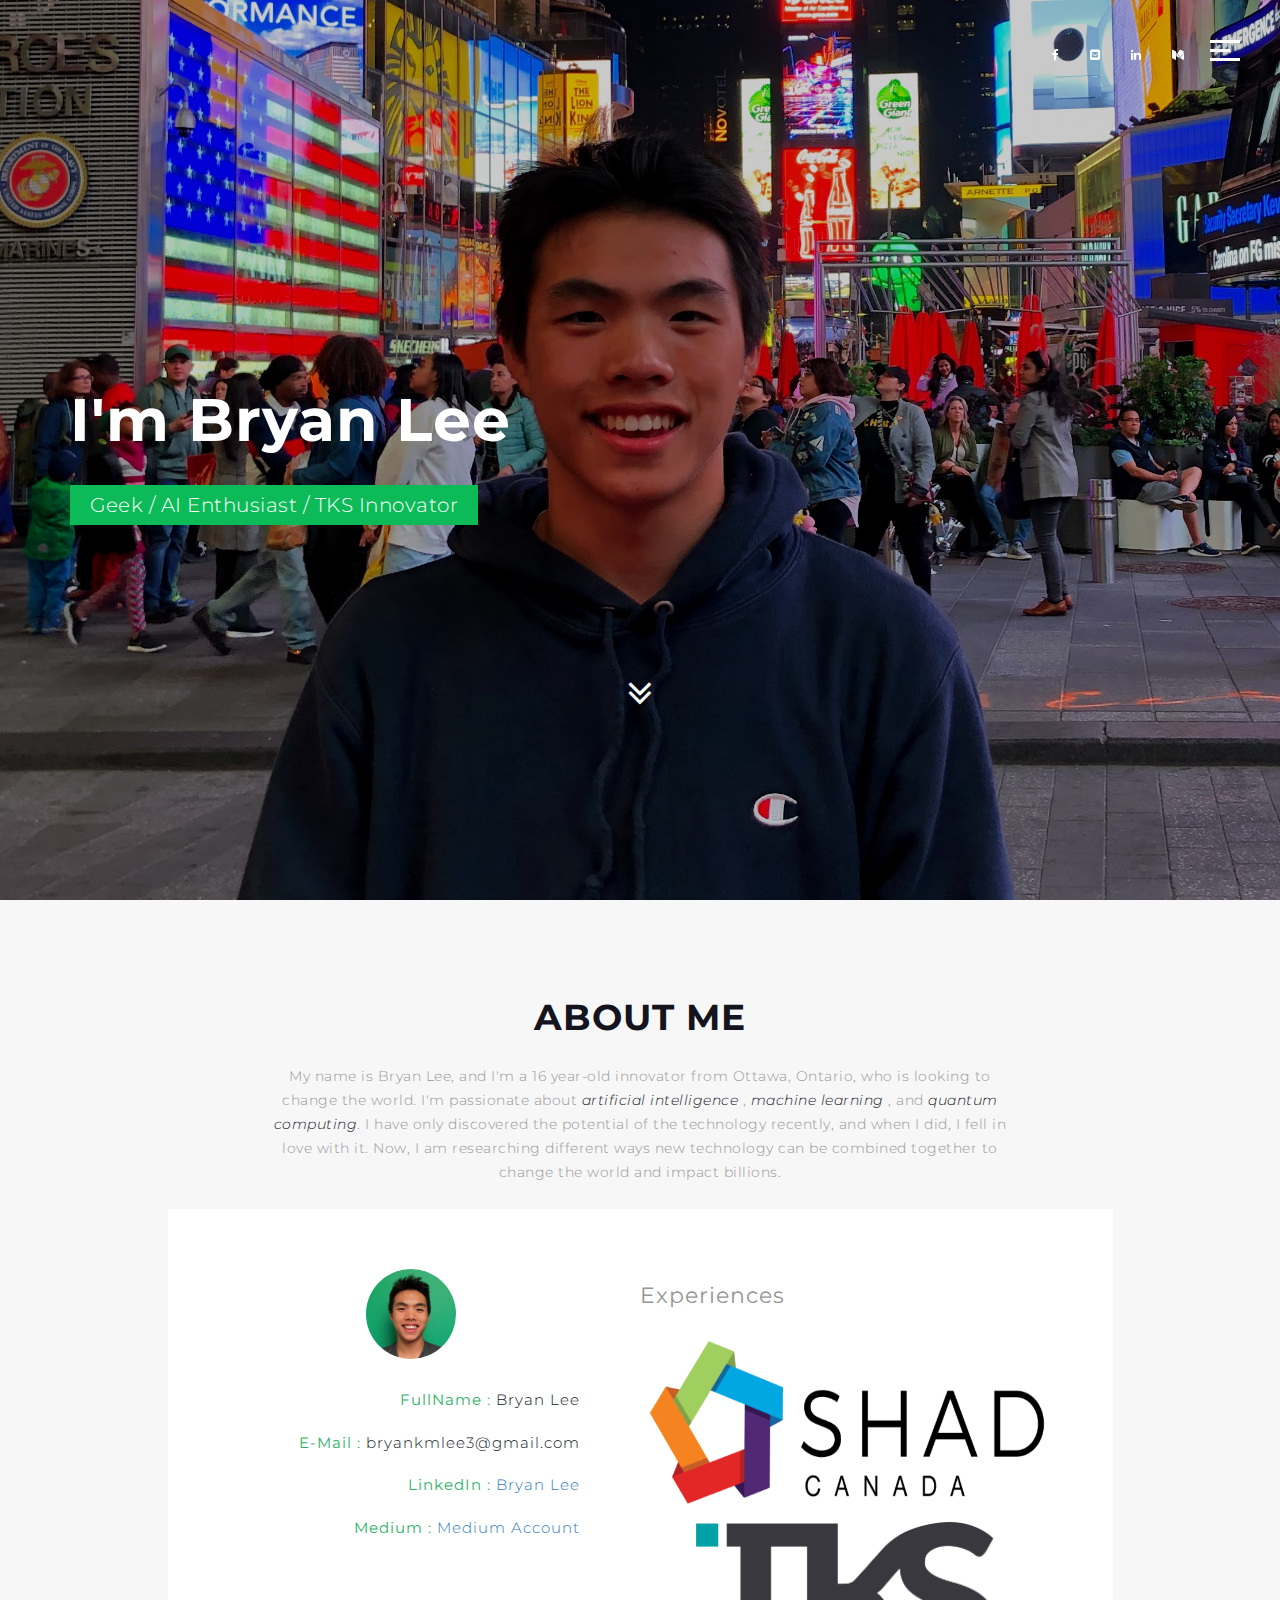
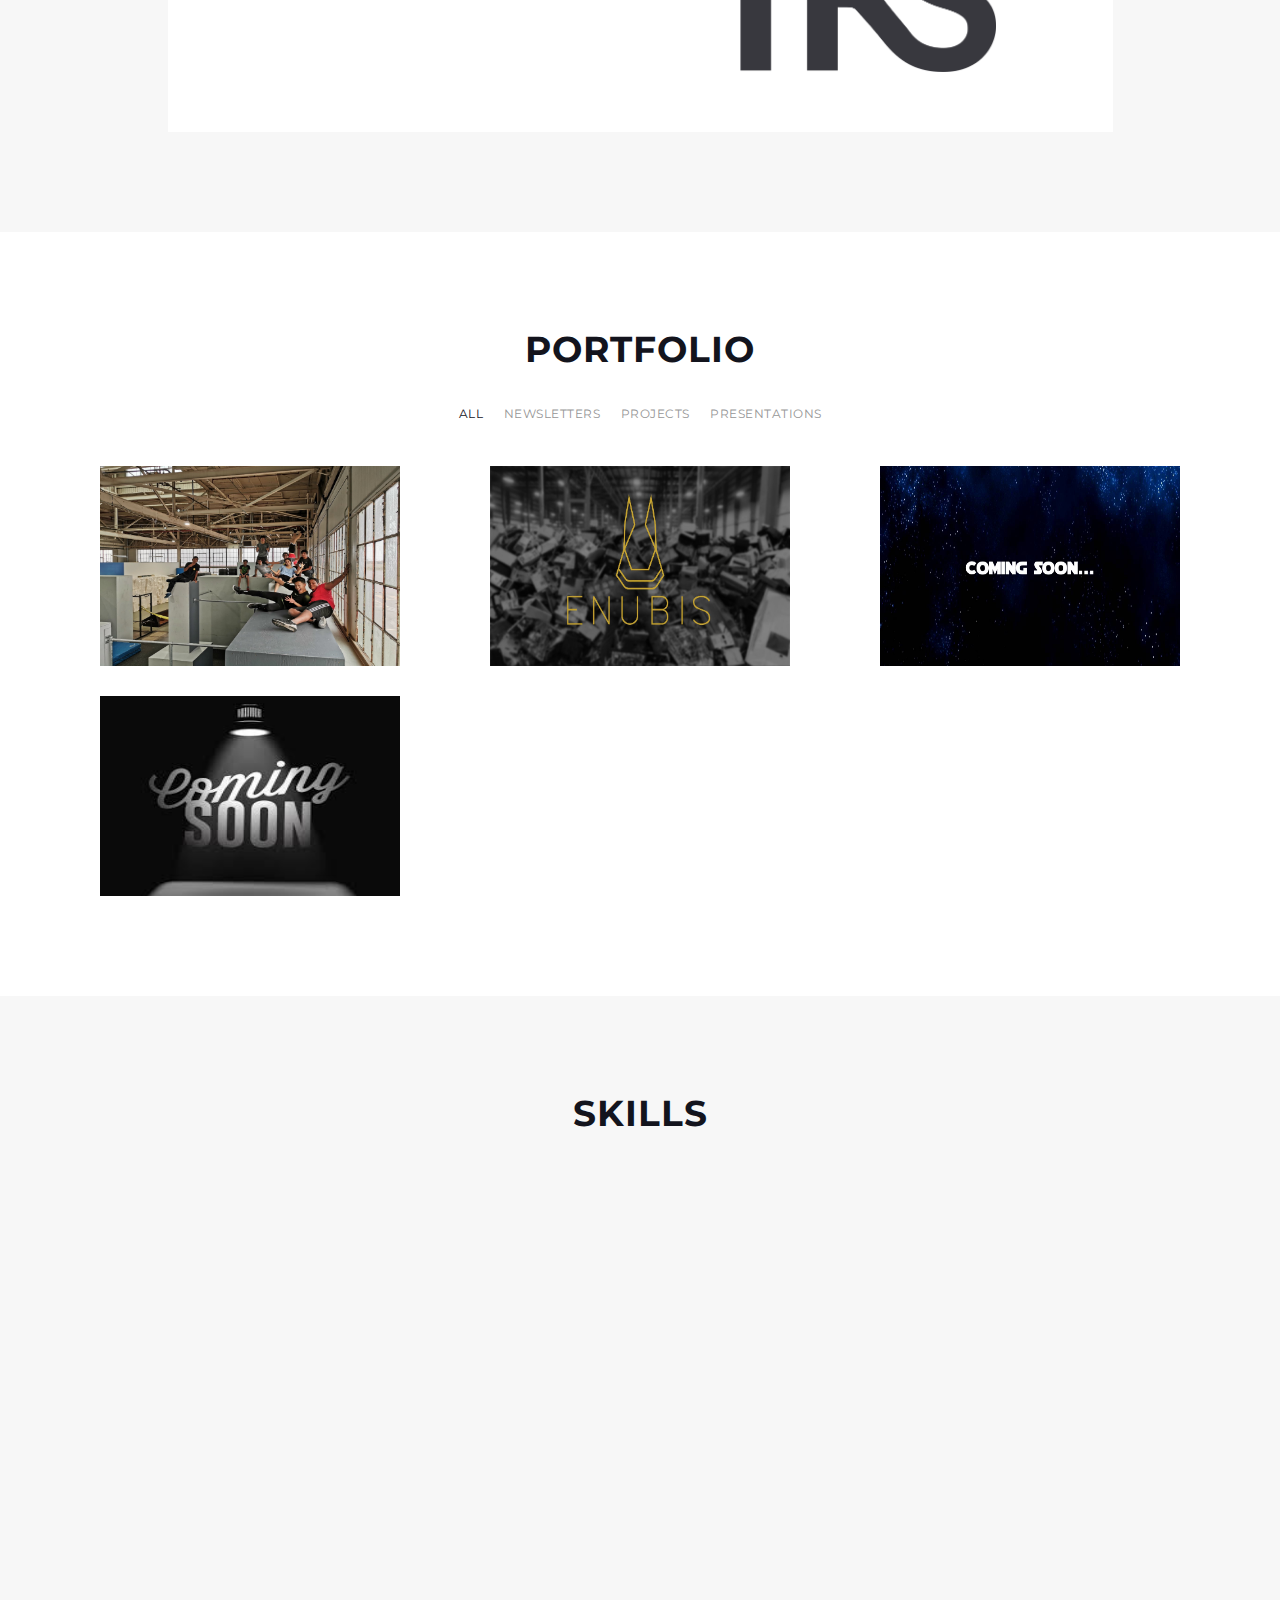
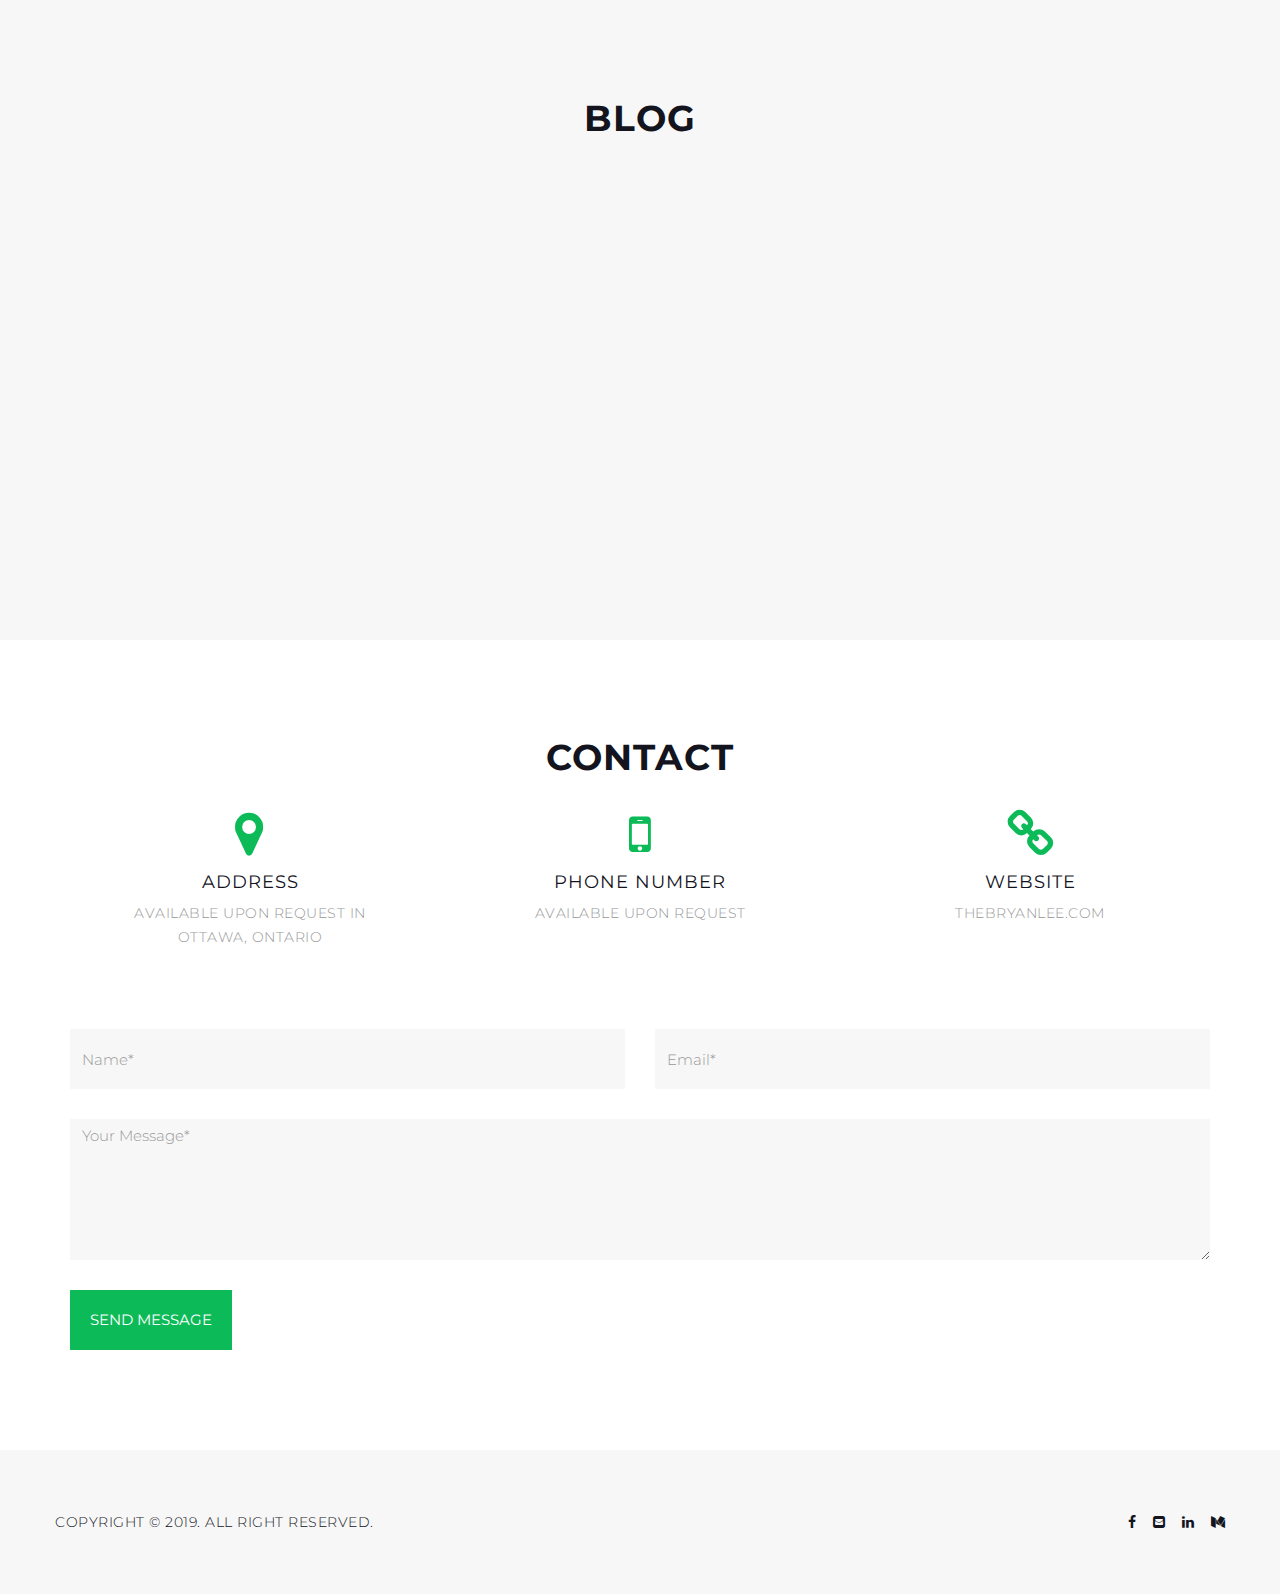
<file: index-light.html>
<!DOCTYPE html>
<html lang="en">
<head>
	<meta charset="UTF-8">
	<!--[if IE]>
    <meta http-equiv='X-UA-Compatible' content='IE=edge,chrome=1'>
    <![endif]-->
    <meta name="viewport" content="width=device-width, initial-scale=1">
    <meta name="description" content="">
    <meta name="author" content="">

	<!-- Page Title -->
	<title>Bryan Lee </title>

	<!-- Favicons -->
	<link rel="shortcut icon" href="images/favicon.ico">
	<link rel="apple-touch-icon" href="images/apple-touch-icon.png">

	<!-- Bootstrap CSS -->
	<link rel="stylesheet" type="text/css" href="css/bootstrap.min.css">
	<!-- Owl Carosel CSS -->
    <link rel="stylesheet" href="css/owl.carousel.css">
    <link rel="stylesheet" href="css/owl.theme.css">
	<!-- Font Awesome CSS -->
    <link rel="stylesheet" type="text/css" href="css/font-awesome.min.css">
    <!-- Linea Icons -->
    <link rel="stylesheet" type="text/css" href="css/linea-icons.css">
	<!-- Magnific CSS -->
    <link rel="stylesheet" type="text/css" href="css/magnific-popup.css">
	<!-- Animate CSS -->
    <link rel="stylesheet" type="text/css" href="css/animate.min.css">
	<!-- Custom CSS -->
	<link rel="stylesheet" type="text/css" href="css/theme-light.css">

	<!-- ALL GOOGLE FONTS -->
   	<link href="https://fonts.googleapis.com/css?family=Montserrat:300,400,500,700" rel="stylesheet">

	<!-- HTML5 shim and Respond.js IE8 support of HTML5 elements and media queries -->
    <!-- WARNING: Respond.js doesn't work if you view the page via file:// -->
    <!--[if lt IE 9]>
		  <script src="https://oss.maxcdn.com/html5shiv/3.7.2/html5shiv.min.js"></script>
		  <script src="https://oss.maxcdn.com/respond/1.4.2/respond.min.js"></script>
    <![endif]-->
</head>
<body>

	<!--===== Start Preloader =====-->
    <div class="preloader">
        <div class="spinner">

        </div>
    </div>
    <!--===== End Preloader =====-->


	<!--===== Header Area =====-->
    <header class="navbar custom-navbar navbar-fixed-top">
    	<div class="main-menu">
    		<div class="nav-toggle">
    		    <button class="toggle-btn">
    		        <span class="icon-bar"></span>
    		        <span class="icon-bar"></span>
    		        <span class="icon-bar"></span>
    		    </button>
    		</div>
    		<div class="navbar-collapse collapse in">
	    		<ul class="nav navbar-nav nav-social">
	    		    <li><a href="https://www.facebook.com/bryanlee2003" target="_blank"><i class="fa fa-facebook"></i></a></li>
	    		    <li><a href="mailto:bryankmlee3@gmail.com"><i class="fa fa-envelope-square"></i></a></li>
	    		   <!--  <li><a href="#"><i class="fa fa-twitter"></i></a></li> -->
	    		    <li><a href="https://www.linkedin.com/public-profile/settings?trk=d_flagship3_profile_self_view_public_profile&lipi=urn%3Ali%3Apage%3Ad_flagship3_profile_self_edit_top_card%3Bo9dFTzh7QMa2eTqL0FnJcg%3D%3D" target="_blank"><i class="fa fa-linkedin"></i></a></li>
	    		    <li><a href="https://medium.com/@bryankmlee3" target="_blank"><i class="fa fa-medium"></i></a></li>
	    		</ul>
				<ul class="nav navbar-nav nav-menu">
			        <li class="active"><a class="smoth-scroll" href="#home">Home <div class="ripple-wrapper"></div></a>
			        </li>
			        <li><a class="smoth-scroll" href="#about">About Me</a></li>
			        <li><a class="smoth-scroll" href="#portfolio">Portfolio</a></li>
			        <li><a class="smoth-scroll" href="#services">Skills</a></li>
			        <li><a class="smoth-scroll" href="#blog">Blog</a></li>
			        <li><a class="smoth-scroll" href="#contact">Contact</a></li>
			    </ul>
			</div>
    	</div>
    </header>
	<!--===== End Header Area ======-->


	<!--==== Welcome Area ====-->
	<header id="home" class="welcome-area" data-stellar-background-ratio="0.6">
		<div class="display-table">
			<div class="display-table-cell">
				<div class="container">
					<div class="row">
						<div class="col-xs-12">
							<div class="header-text">
								<h3 class="intro-name wow fadeInUp" data-wow-delay="0.2s">I'm Bryan Lee</h3>
								<div class="intro-tag wow fadeInUp" data-wow-delay="0.4s"><span>Geek / AI Enthusiast / TKS Innovator</span></div>
								<a href="#about" class="scroll-down"><i class="fa fa-angle-double-down"></i></a>
							</div>
						</div>
					</div>
				</div>
			</div>
		</div>
	</header>
	<!--==== End Welcome Area ====-->


	<!--==== About Section ====-->
	<section id="about" class="about-area section-dark">
		<div class="container">
			<div class="row">
				<div class="col-lg-8 col-lg-push-2 col-xs-12">
					<h2 class="section-title">About Me</h2>
					<!-- Start about text area -->
					<p>
						My name is Bryan Lee, and I'm a 16 year-old innovator from Ottawa, Ontario, who is looking to change the world.
						I'm passionate about <em> artificial intelligence </em> , <em>machine learning</em> , and <em>quantum computing</em>.
						I have only discovered the potential of the technology recently, and when I did, I fell in love with it. Now, I am researching
						different ways new technology can be combined together to change the world and impact billions.
					</p>
					<!-- End about text area -->
				</div>
			</div>

			<div class="row">
				<!-- Start summary section -->
				<div class="col-md-10 col-md-push-1">
					<div class="summary">
						<!-- Start about-me section -->
						<div class="col-md-6 about-me">
							<img class="avatar" src="images/IMG_7137.JPG" alt="">
							<div class="profile-info">
								<h5><span class="text-green">FullName :</span> Bryan Lee</h5>
								<h5><span class="text-green">E-Mail :</span> bryankmlee3@gmail.com</h5>
								<h5><span class="text-green">LinkedIn :</span> <a href="https://www.linkedin.com/public-profile/settings?trk=d_flagship3_profile_self_view_public_profile&lipi=urn%3Ali%3Apage%3Ad_flagship3_profile_self_edit_top_card%3Bo9dFTzh7QMa2eTqL0FnJcg%3D%3D"> Bryan Lee </a> </h5>
								<h5><span class="text-green"> Medium : </span> <a href="https://medium.com/@bryankmlee3" target="_blank">Medium Account</a>
							</div>
						</div>
						<!-- End about-me section -->

						<!-- Start Skill section -->
						 <!-- <div class="col-md-6 about-skill"> -->
							<h5>Experiences</h5>
							<img src="images/SHAD-logo.png" class="shadlogo"> </img>
							<img src="images/TKS-logo.png" class="logos"></img>
							<!-- Start Single Progress Bar
							<div class="skill">
								<h6>Responsive Web Design</h6>
								<div class="progress">
                                    <div class="progress-bar" role="progressbar" aria-valuenow="95" aria-valuemin="0" aria-valuemax="100" style="width:95%">95%</div>
                                </div>
							</div>
							 End Single Progress Bar
							 Start Single Progress Bar
							<div class="skill">
								<h6>Web Development</h6>
								<div class="progress">
                                    <div class="progress-bar" role="progressbar" aria-valuenow="83" aria-valuemin="0" aria-valuemax="100" style="width:83%">83%</div>
                                </div>
							</div>
							 End Single Progress Bar
							 Start Single Progress Bar
							<div class="skill">
								<h6>Grapchic Design</h6>
								<div class="progress">
                                    <div class="progress-bar" role="progressbar" aria-valuenow="90" aria-valuemin="0" aria-valuemax="100" style="width:90%">90%</div>
                                </div>
							</div>
							End Single Progress Bar
						  Start Single Progress Bar
							<div class="skill">
								<h6>Internet Marketing</h6>
								<div class="progress">
                                    <div class="progress-bar" role="progressbar" aria-valuenow="88" aria-valuemin="0" aria-valuemax="100" style="width:88%">88%</div>
                                </div>
							</div>
						End Single Progress Bar
						</div>
					  End skill section -->
						<div class="clearfix"></div>
					</div>
				</div>
				<!-- End summary section -->
			</div>
		</div>
	</section>
	<!--==== End About Section ====-->


	<!--==== Portfolio Section ====-->
	<section id="portfolio" class="section-light">
		<div class="container">
			<div class="row">
				<div class="col-xs-12">
					<h2 class="section-title">Portfolio</h2>
				</div>
			</div>
			<div class="row">
            	<ul class="work">
            	    <li class="filter active" data-filter="all">All</li>
            	    <!--<li class="filter" data-filter=".webdesign">Articles</li> -->
									<li class="filter" data-filter=".newsletters">Newsletters</li>
									<li class="filter" data-filter=".projects">Projects</li>
									<li class="filter" data-filter=".presentations">Presentations</li>
            	</ul>
			</div>
			<div class="row portfolio-grid">
				<!-- Start single portfolio item -->
                <div class="col-md-4 col-sm-6 mix newsletters">
					<div class="item">
						<img  class= "portfoliopicture" src="images/portfolio_images/octnews.JPG" alt="image">
						<div class="item-hover">
							<div class="display-table">
								<div class="display-table-cell">
									<h5><a href="https://mailchi.mp/fffe40c85c94/bryan">October Newsletter</a></h5>
									<div class="icons">
										<a href="https://mailchi.mp/fffe40c85c94/bryan"><i class="fa fa-link"></i></a>
										<a href="images/portfolio_images/octnews.JPG" class="image-popup"><i class="fa fa-search"></i></a>
									</div>
								</div>
							</div>
						</div>
					</div>
                </div>
				<!-- End single portfolio item -->
				<!-- Start single portfolio item -->
                <div class="col-md-4 col-sm-6 mix projects">
					<div class="item">
						<img class= "portfoliopicture" src="images/portfolio_images/enubis_logo.jpg" alt="image">
						<div class="item-hover">
							<div class="display-table">
								<div class="display-table-cell">
									<h5><a href="https://docs.google.com/document/d/169tDavUunQsZfcLfPLsWzOJWDKt4NmFFhSJXspv6k88/edit?usp=sharing" target="_blank">Enubis</a></h5>
									<div class="icons">
										<a href="https://docs.google.com/document/d/169tDavUunQsZfcLfPLsWzOJWDKt4NmFFhSJXspv6k88/edit?usp=sharing" target="_blank"><i class="fa fa-link"></i></a>
										<a href="images/portfolio_images/enubis_logo.jpg" class="image-popup"><i class="fa fa-search"></i></a>
									</div>
								</div>
							</div>
						</div>
					</div>
                </div>
				<!-- End single portfolio item -->
				<!-- Start single portfolio item -->
                <div class="col-md-4 col-sm-6 mix projects">
					<div class="item">
						<img  class= "portfoliopicture" src="images/portfolio_images/comingsoon3.jpg" alt="image">
						<div class="item-hover">
							<div class="display-table">
								<div class="display-table-cell">
									<h5><a href="#">Coming Soon</a></h5>
									<div class="icons">
										<a href="#"><i class="fa fa-link"></i></a>
										<a href="images/portfolio_images/comingsoon3.jpg" class="image-popup"><i class="fa fa-search"></i></a>
									</div>
								</div>
							</div>
						</div>
					</div>
                </div>
				<!-- End single portfolio item -->
				<!-- Start single portfolio item -->
        <div class="col-md-4 col-sm-6 mix presentations">
					<div class="item">
						<img class= "portfoliopicture" src="images/portfolio_images/comingsoon1.jpg" alt="image">
						<div class="item-hover">
							<div class="display-table">
								<div class="display-table-cell">
									<h5><a href="#">Coming Soon</a></h5>
									<div class="icons">
										<a href="#"><i class="fa fa-link"></i></a>
										<a href="images/portfolio_images/Comingsoon1.jpg" class="image-popup"><i class="fa fa-search"></i></a>
									</div>
								</div>
							</div>
						</div>
					</div>
				</div>
				<!-- End single portfolio item -->
				<!-- Start single portfolio item -->
          <!--      <div class="col-md-4 col-sm-6 mix graphics">
					<div class="item">
						<img src="images/portfolio/5.jpg" alt="image">
						<div class="item-hover" >
							<div class="display-table">
								<div class="display-table-cell">
									<h5><a href="#">Project Title</a></h5>
									<div class="icons">
										<a href="#"><i class="fa fa-link"></i></a>
										<a href="images/portfolio/5.jpg" class="image-popup"><i class="fa fa-search"></i></a>
									</div>
								</div>
							</div>
						</div>
					</div>
				</div> -->
				<!-- End single portfolio item -->
            </div>

		</div>
	</section>
	<!--==== End Portfolio Section ====-->


	<!--==== Start services section ====-->
	<section id="services" class="section-dark">
		<div class="container">
			<div class="row">
				<div class="col-xs-12">
					<h2 class="section-title">Skills</h2>
				</div>
			</div>
			<div class="row">
				<!-- Start service -->
				<div class="col-sm-4 service wow fadeInUp" data-wow-delay="0.2s">
					<div class="icon icon-basic-flag1"></div>
					<h6>Leadership</h6>
					<p>Having an extroverted personality, and taking lots of leadership roles throughout my life, I have developped many leadership skills.
					Additionally, I have attended multiple leadership camps to improve my leadership skills. </p>
				</div>
	<!--			 End service -->
		<!--		 Start service-->
				<div class="col-sm-4 service wow fadeInUp" data-wow-delay="0.4s">
					<div class="icon icon-basic-gear"></div>
					<h6>Teamwork</h6>
					<p>Being a very empathetic individual, I am strong team player. I can easily place myself in others shoes to get a better
						understanding of how they are feeling. This allows me to be a better leader and account for other's strengths and weaknesses. </p>
				</div>
		<!--		 End service-->
		<!--		 Start service-->
				<div class="col-sm-4 service wow fadeInUp" data-wow-delay="0.6s">
				<!--	<div> <i class="far fa-lightbulb"></i> </div> -->
				<div class="icon icon-basic-lightbulb"></div>
					<h6>Problem Solving</h6>
					<p>Having lived 16 years in this wonderful world, I have learned many tricks to solve problems. I bring new ideas to the table and can be a great team member in any situation.</p>
				</div>
			<!--	 End service-->
			</div>
		</div>
	</section>
<!--	==== End services section ====-->


	<!--==== Start project summary section ====
	<section id="project-summary" class="section-light">
		<div class="container">
			<div class="row">
				 Start single item
				<div class="col-md-4 item">
					<i class="fa fa-smile-o"></i>
					<h3><span class="count-num">125</span>+</h3>
					<h6>Happy Clients</h6>
				</div>
				 End single item -->
				<!-- Start single item
				<div class="col-md-4 item">
					<i class="fa fa-flag-o"></i>
					<h3><span class="count-num">340</span>+</h3>
					<h6>Projects Done</h6>
				</div>
				 End single item -->
				<!-- Start single item
				<div class="col-md-4 item">
					<i class="fa fa-star-o"></i>
					<h3 class="count-num">4</h3>
					<h6>Awars</h6>
				</div>
				 End single item
			</div>
		</div>
	</section>
	==== End project summary section ====-->


	<!--==== Start blog section ====-->
	<section id="blog" class="section-dark">
		<div class="container">
			<div class="row">
				<div class="col-xs-12">
					<h2 class="section-title">Blog</h2>
				</div>
			</div>
			<div class="row blog-list">
				<!-- Start single post -->
				<div class="blog-post wow fadeInUp" data-wow-delay="0.2s">
					<div class="post-thumb">
						<a href="https://towardsdatascience.com/enjoy-the-go-with-alpha-go-e1172afdb322?source=friends_link&sk=ba1cbd7b68f8191d620b5f65b73fd9ee" target="_blank"><img class="blogpicture" src="images/posts/Go Board.jpg" alt=""></a>
						<div class="post-meta-1">
							<span>November 20, 2019</span>
							<span class="comment-count">1<i class="fa fa-comment-o"></i></span>
						</div>
					</div>
					<div class="post-main">
						<h6 class="post-title">
							<a href="https://towardsdatascience.com/enjoy-the-go-with-alpha-go-e1172afdb322?source=friends_link&sk=ba1cbd7b68f8191d620b5f65b73fd9ee" target="_blank">Enjoy the Go with AlphaGo</a>
						</h6>
						<div class="post-meta-2">
							<i class="fa fa-tag"></i> Artificial intelligence / AlphaGo
						</div>
						<div class="post-excerpt">
							<p>How AlphaGo Zero used AI and ML to defeat AlphaGo and Lee Sedol. </p>
						</div>
						<a href="https://towardsdatascience.com/enjoy-the-go-with-alpha-go-e1172afdb322?source=friends_link&sk=ba1cbd7b68f8191d620b5f65b73fd9ee" target="_blank" class="read-more">Read More <i class="fa fa-long-arrow-right"></i></a>
						<div class="clearfix"></div>
					</div>
				</div>
				<!-- End single post -->
				<!-- Start single post -->
				<div class="blog-post wow fadeInUp" data-wow-delay="0.2s">
					<div class="post-thumb">
						<a href="https://medium.com/@bryankmlee3/conducting-surveys-with-nlp-d38df4c29e39?source=friends_link&sk=b1cef4995cd5507f2153b60bec6df856" target="_blank"><img class="blogpicture" src="images/posts/survey monkey logo.png" alt=""></a>
						<div class="post-meta-1">
							<span>November 17th, 2019</span>
							<span class="comment-count">0<i class="fa fa-comment-o"></i></span>
						</div>
					</div>
					<div class="post-main">
						<h6 class="post-title">
							<a href="https://medium.com/@bryankmlee3/conducting-surveys-with-nlp-d38df4c29e39?source=friends_link&sk=b1cef4995cd5507f2153b60bec6df856" target="_blank">How to 10x Response Rates on Surveys</a>
						</h6>
						<div class="post-meta-2">
							<i class="fa fa-tag"></i> AI/NLP
						</div>
						<div class="post-excerpt">
							<p>A brief explanation on how NLP can be used to conduct surveys and increase response rates. </p>
						</div>
						<a href="https://medium.com/@bryankmlee3/conducting-surveys-with-nlp-d38df4c29e39?source=friends_link&sk=b1cef4995cd5507f2153b60bec6df856" target="_blank" class="read-more">Read More <i class="fa fa-long-arrow-right"></i></a>
						<div class="clearfix"></div>
					</div>
				</div>
				<!-- End single post -->
				<!-- Start single post -->
				<div class="blog-post wow fadeInUp" data-wow-delay="0.2s">
					<div class="post-thumb">
						<a href="https://medium.com/@bryankmlee3/quantum-computing-for-smarties-64279d2e7136?source=friends_link&sk=c0149366955f152a3a57a0898277985a" target="_blank"><img class="blogpicture" src="images/posts/Quantum_computer.jpg" alt=""></a>
						<div class="post-meta-1">
							<span>September 29, 2019</span>
							<span class="comment-count">1<i class="fa fa-comment-o"></i></span>
						</div>
					</div>
					<div class="post-main">
						<h6 class="post-title">
							<a href="https://medium.com/@bryankmlee3/quantum-computing-for-smarties-64279d2e7136?source=friends_link&sk=c0149366955f152a3a57a0898277985a" target="_blank">Quantum Computing for Smarties</a>
						</h6>
						<div class="post-meta-2">
							<i class="fa fa-tag"></i> Quantum Computing
						</div>
						<div class="post-excerpt">
							<p>A quick introduction into Quantum Comouting and what makes it special. </p>
						</div>
						<a href="https://medium.com/@bryankmlee3/quantum-computing-for-smarties-64279d2e7136?source=friends_link&sk=c0149366955f152a3a57a0898277985a" target="_blank" class="read-more">Read More <i class="fa fa-long-arrow-right"></i></a>
						<div class="clearfix"></div>
					</div>
				</div>
				<!-- End single post -->
			</div>
		</div>
	</section>
	<!--==== Start blog section ====-->


	<!--==== Start contact section ====-->
	<section id="contact" class="section-light">
		<div class="container">
			<div class="row">
				<div class="col-xs-12">
					<h2 class="section-title">Contact</h2>
				</div>
			</div>
			<div class="row">
				<!-- Start single item -->
				<div class="col-sm-4 item">
					<i class="fa fa-map-marker"></i>
					<h6>Address</h6>
					<span>Available Upon Request in Ottawa, Ontario</span>
				</div>
				<!-- End single item -->
				<!-- Start single item -->
				<div class="col-sm-4 item">
					<i class="fa fa-mobile"></i>
					<h6>Phone Number</h6>
					<span>Available Upon Request</span>
				</div>
				<!-- End single item -->
				<!-- Start single item -->
				<div class="col-sm-4 item">
					<i class="fa fa-link"></i>
					<h6>Website</h6>
					<span>thebryanlee.com</span>
				</div>
				<!-- End single item -->
			</div>
			<form id="contact-form" method="post" action="sendmail.php" novalidate>
				<div class="row">
					<div class="col-md-6">
						<div class="form-group">
                            <input id="form_name" name="name" class="form-control" placeholder="Name*" required="required" data-error="Name is required." type="text">
                            <div class="help-block with-errors"></div>
                        </div>
					</div>
					<div class="col-md-6">
						<div class="form-group">
                            <input id="form_email" name="email" class="form-control" placeholder="Email*" required="required" data-error="Valid email is required." type="email">
                            <div class="help-block with-errors"></div>
                        </div>
					</div>
					<div class="form-group col-md-12">
                        <textarea rows="6" name="message" class="form-control" id="message" placeholder="Your Message*" required="required" data-error="Please,leave us a message."></textarea>
                        <div class="help-block with-errors"></div>
                    </div>
                    <div class="col-md-12">
                    	<input value="Send Message" name="submit" id="submitButton" class="btn btn-green" title="Send Your Message!" type="submit">
                    </div>
				</div>
			</form>
		</div>
	</section>
	<!--==== End contact section ====-->


	<!--==== Start Footer Section ====-->
	<footer id="footer" class="section-dark">
		<div class="container">
            <div class="row">
                <p class="social-icons">
                	<a href="https://www.facebook.com/bryanlee2003" target="_blank"><i class="fa fa-facebook"></i></a>
                	<a href="mailto:bryankmlee3@gmail.com"><i class="fa fa-envelope-square"></i></a>
              <!--  	<a href="#"><i class="fa fa-twitter"></i></a> -->
              <!--  	<a href="#"><i class="fa fa-dribbble"></i></a> -->
									<a href="https://www.linkedin.com/public-profile/settings?trk=d_flagship3_profile_self_view_public_profile&lipi=urn%3Ali%3Apage%3Ad_flagship3_profile_self_edit_top_card%3Bo9dFTzh7QMa2eTqL0FnJcg%3D%3D" target="_blank"><i class="fa fa-linkedin"></i></a>
                	<a href="https://medium.com/@bryankmlee3" target="_blank"><i class="fa fa-medium"></i></a>
                </p>
                <p>Copyright &copy; 2019. All Right Reserved.</p>
            </div>
        </div>
	</footer>
	<!--==== End Footer Section ====-->


	<!-- jQuery -->
	<script src="js/jquery.min.js"></script>
	<!-- Bootstrap Core JS -->
	<script src="js/bootstrap.min.js"></script>
	<script src="js/validator.min.js"></script>
	<!-- Mixitup JS -->
	<script src="js/jquery.mixitup.js"></script>
	<!-- Stellar JS for parallax -->
    <script src="js/jquery.stellar.min.js"></script>
	<!-- Magnificant JS -->
    <script src="js/jquery.magnific-popup.min.js"></script>
    <!-- Counterup JS -->
    <script src="js/jquery.counterup.min.js"></script>
    <script src="js/jquery.waypoints.min.js"></script>
	<!-- WOW JS -->
    <script src="js/wow.min.js"></script>
    <!-- Owl Carousel JS  -->
    <script src="js/owl.carousel.min.js"></script>
    <!-- Script JS -->
    <script src="js/script.js"></script>

</body>
</html>
</file>
<file: Docs/assets/css/style.css>
body {
	font-size: 14px;
	font-weight: 300;
	line-height: 24px;
	height: 100%;
	font-family: 'Montserrat', sans-serif;
	color: #76868e;
	letter-spacing: 0.5px;
	background: #F2F2F2;
}

a {
	-webkit-transition: all 0.4s;
	transition: all 0.4s;
}

a:focus {
	text-decoration: initial;
}

h1,
h2,
h3,
h4,
h5,
h6 {
	color: #2A4451;
}

p {
	margin: 0 0 24px;
}

section {
	margin-bottom: 30px;
}

#doc-nav {
	position: fixed;
	width: 300px;
	height: 100%;
	top: 0px;
	left: 0px;
	background: #0e112c;
	padding-top: 2%;
}

#doc-content {
	margin-left: 300px;
	max-width: 1000px;
	padding: 4%;
}

.logo {
	text-align: center;
	margin-bottom: 30px;
}

.nav li a {
	color: #fff;
}

.nav > li > a:focus {
	background: none;
}

.nav > li > a:hover, .nav .active {
	background: #1a1d3b;
}

.nav .sub-nav {
	display: none;
}


.nav .sub-nav > li > a:hover {
	color: #ababab;
}

.nav .sub-nav .active a {
	color: #0cbb58;
	text-decoration: underline;
}


.nav > li.active .sub-nav {
	display: block;
}

.nav .sub-nav li a {
	padding-left: 40px;
}

.sub-nav li a:before {
	content: '- ';
}

#welcome {
	padding: 20px;
	background: #d1e2e9;
	text-align: center;
}

#doc-content ul {
	list-style: none;
}

ul.folders {
	margin-bottom: 30px;
}

ul.folders li {
	color: #415B68;
}

ul.folders ul {
    border-left: 1px solid #ddd;
    margin-left: 8px;
    padding-left: 30px;
}

.button {
	color: #fff;
	display: inline-block;
	background: #31708f;
	padding: 12px 20px;
	text-transform: uppercase;
	margin: 0 6px;
}

.button:hover {
	color: #fff;
	text-decoration: none;
	background: #4a90b3;
}
</file>
<file: css/linea-icons.css>
@charset "UTF-8";

@font-face {
  font-family: "linea";
  src:url("../fonts/linea.eot");
  src:url("../fonts/linea.eot?#iefix") format("embedded-opentype"),
    url("../fonts/linea.woff") format("woff"),
    url("../fonts/linea.ttf") format("truetype"),
    url("../fonts/linea.svg#linea") format("svg");
  font-weight: normal;
  font-style: normal;

}

[data-icon]:before {
  font-family: "linea" !important;
  content: attr(data-icon);
  font-style: normal !important;
  font-weight: normal !important;
  font-variant: normal !important;
  text-transform: none !important;
  speak: none;
  line-height: 1;
  -webkit-font-smoothing: antialiased;
  -moz-osx-font-smoothing: grayscale;
}

[class^="icon-"]:before,
[class*=" icon-"]:before {
  font-family: "linea" !important;
  font-style: normal !important;
  font-weight: normal !important;
  font-variant: normal !important;
  text-transform: none !important;
  speak: none;
  line-height: 1;
  -webkit-font-smoothing: antialiased;
  -moz-osx-font-smoothing: grayscale;
}

.icon-basic-accelerator:before {
  content: "a";
}
.icon-basic-alarm:before {
  content: "b";
}
.icon-basic-anchor:before {
  content: "c";
}
.icon-basic-anticlockwise:before {
  content: "d";
}
.icon-basic-archive:before {
  content: "e";
}
.icon-basic-archive-full:before {
  content: "f";
}
.icon-basic-ban:before {
  content: "g";
}
.icon-basic-battery-charge:before {
  content: "h";
}
.icon-basic-battery-empty:before {
  content: "i";
}
.icon-basic-battery-full:before {
  content: "j";
}
.icon-basic-battery-half:before {
  content: "k";
}
.icon-basic-bolt:before {
  content: "l";
}
.icon-basic-book:before {
  content: "m";
}
.icon-basic-book-pen:before {
  content: "n";
}
.icon-basic-book-pencil:before {
  content: "o";
}
.icon-basic-bookmark:before {
  content: "p";
}
.icon-basic-calculator:before {
  content: "q";
}
.icon-basic-calendar:before {
  content: "r";
}
.icon-basic-cards-diamonds:before {
  content: "s";
}
.icon-basic-cards-hearts:before {
  content: "t";
}
.icon-basic-case:before {
  content: "u";
}
.icon-basic-chronometer:before {
  content: "v";
}
.icon-basic-clessidre:before {
  content: "w";
}
.icon-basic-clock:before {
  content: "x";
}
.icon-basic-clockwise:before {
  content: "y";
}
.icon-basic-cloud:before {
  content: "z";
}
.icon-basic-clubs:before {
  content: "A";
}
.icon-basic-compass:before {
  content: "B";
}
.icon-basic-cup:before {
  content: "C";
}
.icon-basic-diamonds:before {
  content: "D";
}
.icon-basic-display:before {
  content: "E";
}
.icon-basic-download:before {
  content: "F";
}
.icon-basic-exclamation:before {
  content: "G";
}
.icon-basic-eye:before {
  content: "H";
}
.icon-basic-eye-closed:before {
  content: "I";
}
.icon-basic-female:before {
  content: "J";
}
.icon-basic-flag1:before {
  content: "K";
}
.icon-basic-flag2:before {
  content: "L";
}
.icon-basic-floppydisk:before {
  content: "M";
}
.icon-basic-folder:before {
  content: "N";
}
.icon-basic-folder-multiple:before {
  content: "O";
}
.icon-basic-gear:before {
  content: "P";
}
.icon-basic-geolocalize-01:before {
  content: "Q";
}
.icon-basic-geolocalize-05:before {
  content: "R";
}
.icon-basic-globe:before {
  content: "S";
}
.icon-basic-gunsight:before {
  content: "T";
}
.icon-basic-hammer:before {
  content: "U";
}
.icon-basic-headset:before {
  content: "V";
}
.icon-basic-heart:before {
  content: "W";
}
.icon-basic-heart-broken:before {
  content: "X";
}
.icon-basic-helm:before {
  content: "Y";
}
.icon-basic-home:before {
  content: "Z";
}
.icon-basic-info:before {
  content: "0";
}
.icon-basic-ipod:before {
  content: "1";
}
.icon-basic-joypad:before {
  content: "2";
}
.icon-basic-key:before {
  content: "3";
}
.icon-basic-keyboard:before {
  content: "4";
}
.icon-basic-laptop:before {
  content: "5";
}
.icon-basic-life-buoy:before {
  content: "6";
}
.icon-basic-lightbulb:before {
  content: "7";
}
.icon-basic-link:before {
  content: "8";
}
.icon-basic-lock:before {
  content: "9";
}
.icon-basic-lock-open:before {
  content: "!";
}
.icon-basic-magic-mouse:before {
  content: "\"";
}
.icon-basic-magnifier:before {
  content: "#";
}
.icon-basic-magnifier-minus:before {
  content: "$";
}
.icon-basic-magnifier-plus:before {
  content: "%";
}
.icon-basic-mail:before {
  content: "&";
}
.icon-basic-mail-multiple:before {
  content: "'";
}
.icon-basic-mail-open:before {
  content: "(";
}
.icon-basic-mail-open-text:before {
  content: ")";
}
.icon-basic-male:before {
  content: "*";
}
.icon-basic-map:before {
  content: "+";
}
.icon-basic-message:before {
  content: ",";
}
.icon-basic-message-multiple:before {
  content: "-";
}
.icon-basic-message-txt:before {
  content: ".";
}
.icon-basic-mixer2:before {
  content: "/";
}
.icon-basic-mouse:before {
  content: ":";
}
.icon-basic-notebook:before {
  content: ";";
}
.icon-basic-notebook-pen:before {
  content: "<";
}
.icon-basic-notebook-pencil:before {
  content: "=";
}
.icon-basic-paperplane:before {
  content: ">";
}
.icon-basic-pencil-ruler:before {
  content: "?";
}
.icon-basic-pencil-ruler-pen:before {
  content: "@";
}
.icon-basic-photo:before {
  content: "[";
}
.icon-basic-picture:before {
  content: "]";
}
.icon-basic-picture-multiple:before {
  content: "^";
}
.icon-basic-pin1:before {
  content: "_";
}
.icon-basic-pin2:before {
  content: "`";
}
.icon-basic-postcard:before {
  content: "{";
}
.icon-basic-postcard-multiple:before {
  content: "|";
}
.icon-basic-printer:before {
  content: "}";
}
.icon-basic-question:before {
  content: "~";
}
.icon-basic-rss:before {
  content: "\\";
}
.icon-basic-server:before {
  content: "\e000";
}
.icon-basic-server2:before {
  content: "\e001";
}
.icon-basic-server-cloud:before {
  content: "\e002";
}
.icon-basic-server-download:before {
  content: "\e003";
}
.icon-basic-server-upload:before {
  content: "\e004";
}
.icon-basic-settings:before {
  content: "\e005";
}
.icon-basic-share:before {
  content: "\e006";
}
.icon-basic-sheet:before {
  content: "\e007";
}
.icon-basic-sheet-multiple:before {
  content: "\e008";
}
.icon-basic-sheet-pen:before {
  content: "\e009";
}
.icon-basic-sheet-pencil:before {
  content: "\e00a";
}
.icon-basic-sheet-txt:before {
  content: "\e00b";
}
.icon-basic-signs:before {
  content: "\e00c";
}
.icon-basic-smartphone:before {
  content: "\e00d";
}
.icon-basic-spades:before {
  content: "\e00e";
}
.icon-basic-spread:before {
  content: "\e00f";
}
.icon-basic-spread-bookmark:before {
  content: "\e010";
}
.icon-basic-spread-text:before {
  content: "\e011";
}
.icon-basic-spread-text-bookmark:before {
  content: "\e012";
}
.icon-basic-star:before {
  content: "\e013";
}
.icon-basic-tablet:before {
  content: "\e014";
}
.icon-basic-target:before {
  content: "\e015";
}
.icon-basic-todo:before {
  content: "\e016";
}
.icon-basic-todo-pen:before {
  content: "\e017";
}
.icon-basic-todo-pencil:before {
  content: "\e018";
}
.icon-basic-todo-txt:before {
  content: "\e019";
}
.icon-basic-todolist-pen:before {
  content: "\e01a";
}
.icon-basic-todolist-pencil:before {
  content: "\e01b";
}
.icon-basic-trashcan:before {
  content: "\e01c";
}
.icon-basic-trashcan-full:before {
  content: "\e01d";
}
.icon-basic-trashcan-refresh:before {
  content: "\e01e";
}
.icon-basic-trashcan-remove:before {
  content: "\e01f";
}
.icon-basic-upload:before {
  content: "\e020";
}
.icon-basic-usb:before {
  content: "\e021";
}
.icon-basic-video:before {
  content: "\e022";
}
.icon-basic-watch:before {
  content: "\e023";
}
.icon-basic-webpage:before {
  content: "\e024";
}
.icon-basic-webpage-img-txt:before {
  content: "\e025";
}
.icon-basic-webpage-multiple:before {
  content: "\e026";
}
.icon-basic-webpage-txt:before {
  content: "\e027";
}
.icon-basic-world:before {
  content: "\e028";
}
.icon-ecommerce-bag:before {
  content: "\e029";
}
.icon-ecommerce-bag-check:before {
  content: "\e02a";
}
.icon-ecommerce-bag-cloud:before {
  content: "\e02b";
}
.icon-ecommerce-bag-download:before {
  content: "\e02c";
}
.icon-ecommerce-bag-minus:before {
  content: "\e02d";
}
.icon-ecommerce-bag-plus:before {
  content: "\e02e";
}
.icon-ecommerce-bag-refresh:before {
  content: "\e02f";
}
.icon-ecommerce-bag-remove:before {
  content: "\e030";
}
.icon-ecommerce-bag-search:before {
  content: "\e031";
}
.icon-ecommerce-bag-upload:before {
  content: "\e032";
}
.icon-ecommerce-banknote:before {
  content: "\e033";
}
.icon-ecommerce-banknotes:before {
  content: "\e034";
}
.icon-ecommerce-basket:before {
  content: "\e035";
}
.icon-ecommerce-basket-check:before {
  content: "\e036";
}
.icon-ecommerce-basket-cloud:before {
  content: "\e037";
}
.icon-ecommerce-basket-download:before {
  content: "\e038";
}
.icon-ecommerce-basket-minus:before {
  content: "\e039";
}
.icon-ecommerce-basket-plus:before {
  content: "\e03a";
}
.icon-ecommerce-basket-refresh:before {
  content: "\e03b";
}
.icon-ecommerce-basket-remove:before {
  content: "\e03c";
}
.icon-ecommerce-basket-search:before {
  content: "\e03d";
}
.icon-ecommerce-basket-upload:before {
  content: "\e03e";
}
.icon-ecommerce-bath:before {
  content: "\e03f";
}
.icon-ecommerce-cart:before {
  content: "\e040";
}
.icon-ecommerce-cart-check:before {
  content: "\e041";
}
.icon-ecommerce-cart-cloud:before {
  content: "\e042";
}
.icon-ecommerce-cart-content:before {
  content: "\e043";
}
.icon-ecommerce-cart-download:before {
  content: "\e044";
}
.icon-ecommerce-cart-minus:before {
  content: "\e045";
}
.icon-ecommerce-cart-plus:before {
  content: "\e046";
}
.icon-ecommerce-cart-refresh:before {
  content: "\e047";
}
.icon-ecommerce-cart-remove:before {
  content: "\e048";
}
.icon-ecommerce-cart-search:before {
  content: "\e049";
}
.icon-ecommerce-cart-upload:before {
  content: "\e04a";
}
.icon-ecommerce-cent:before {
  content: "\e04b";
}
.icon-ecommerce-colon:before {
  content: "\e04c";
}
.icon-ecommerce-creditcard:before {
  content: "\e04d";
}
.icon-ecommerce-diamond:before {
  content: "\e04e";
}
.icon-ecommerce-dollar:before {
  content: "\e04f";
}
.icon-ecommerce-euro:before {
  content: "\e050";
}
.icon-ecommerce-franc:before {
  content: "\e051";
}
.icon-ecommerce-gift:before {
  content: "\e052";
}
.icon-ecommerce-graph1:before {
  content: "\e053";
}
.icon-ecommerce-graph2:before {
  content: "\e054";
}
.icon-ecommerce-graph3:before {
  content: "\e055";
}
.icon-ecommerce-graph-decrease:before {
  content: "\e056";
}
.icon-ecommerce-graph-increase:before {
  content: "\e057";
}
.icon-ecommerce-guarani:before {
  content: "\e058";
}
.icon-ecommerce-kips:before {
  content: "\e059";
}
.icon-ecommerce-lira:before {
  content: "\e05a";
}
.icon-ecommerce-megaphone:before {
  content: "\e05b";
}
.icon-ecommerce-money:before {
  content: "\e05c";
}
.icon-ecommerce-naira:before {
  content: "\e05d";
}
.icon-ecommerce-pesos:before {
  content: "\e05e";
}
.icon-ecommerce-pound:before {
  content: "\e05f";
}
.icon-ecommerce-receipt:before {
  content: "\e060";
}
.icon-ecommerce-receipt-bath:before {
  content: "\e061";
}
.icon-ecommerce-receipt-cent:before {
  content: "\e062";
}
.icon-ecommerce-receipt-dollar:before {
  content: "\e063";
}
.icon-ecommerce-receipt-euro:before {
  content: "\e064";
}
.icon-ecommerce-receipt-franc:before {
  content: "\e065";
}
.icon-ecommerce-receipt-guarani:before {
  content: "\e066";
}
.icon-ecommerce-receipt-kips:before {
  content: "\e067";
}
.icon-ecommerce-receipt-lira:before {
  content: "\e068";
}
.icon-ecommerce-receipt-naira:before {
  content: "\e069";
}
.icon-ecommerce-receipt-pesos:before {
  content: "\e06a";
}
.icon-ecommerce-receipt-pound:before {
  content: "\e06b";
}
.icon-ecommerce-receipt-rublo:before {
  content: "\e06c";
}
.icon-ecommerce-receipt-rupee:before {
  content: "\e06d";
}
.icon-ecommerce-receipt-tugrik:before {
  content: "\e06e";
}
.icon-ecommerce-receipt-won:before {
  content: "\e06f";
}
.icon-ecommerce-receipt-yen:before {
  content: "\e070";
}
.icon-ecommerce-receipt-yen2:before {
  content: "\e071";
}
.icon-ecommerce-recept-colon:before {
  content: "\e072";
}
.icon-ecommerce-rublo:before {
  content: "\e073";
}
.icon-ecommerce-rupee:before {
  content: "\e074";
}
.icon-ecommerce-safe:before {
  content: "\e075";
}
.icon-ecommerce-sale:before {
  content: "\e076";
}
.icon-ecommerce-sales:before {
  content: "\e077";
}
.icon-ecommerce-ticket:before {
  content: "\e078";
}
.icon-ecommerce-tugriks:before {
  content: "\e079";
}
.icon-ecommerce-wallet:before {
  content: "\e07a";
}
.icon-ecommerce-won:before {
  content: "\e07b";
}
.icon-ecommerce-yen:before {
  content: "\e07c";
}
.icon-ecommerce-yen2:before {
  content: "\e07d";
}
.icon-music-beginning-button:before {
  content: "\e029";
}
.icon-music-bell:before {
  content: "\e02a";
}
.icon-music-cd:before {
  content: "\e02b";
}
.icon-music-diapason:before {
  content: "\e02c";
}
.icon-music-eject-button:before {
  content: "\e02d";
}
.icon-music-end-button:before {
  content: "\e02e";
}
.icon-music-fastforward-button:before {
  content: "\e02f";
}
.icon-music-headphones:before {
  content: "\e030";
}
.icon-music-ipod:before {
  content: "\e031";
}
.icon-music-loudspeaker:before {
  content: "\e032";
}
.icon-music-microphone:before {
  content: "\e033";
}
.icon-music-microphone-old:before {
  content: "\e034";
}
.icon-music-mixer:before {
  content: "\e035";
}
.icon-music-mute:before {
  content: "\e036";
}
.icon-music-note-multiple:before {
  content: "\e037";
}
.icon-music-note-single:before {
  content: "\e038";
}
.icon-music-pause-button:before {
  content: "\e039";
}
.icon-music-play-button:before {
  content: "\e03a";
}
.icon-music-playlist:before {
  content: "\e03b";
}
.icon-music-radio-ghettoblaster:before {
  content: "\e03c";
}
.icon-music-radio-portable:before {
  content: "\e03d";
}
.icon-music-record:before {
  content: "\e03e";
}
.icon-music-recordplayer:before {
  content: "\e03f";
}
.icon-music-repeat-button:before {
  content: "\e040";
}
.icon-music-rewind-button:before {
  content: "\e041";
}
.icon-music-shuffle-button:before {
  content: "\e042";
}
.icon-music-stop-button:before {
  content: "\e043";
}
.icon-music-tape:before {
  content: "\e044";
}
.icon-music-volume-down:before {
  content: "\e045";
}
.icon-music-volume-up:before {
  content: "\e046";
}
.icon-ecommerce-bag:before {
  content: "\e047";
}
.icon-ecommerce-bag-check:before {
  content: "\e048";
}
.icon-ecommerce-bag-cloud:before {
  content: "\e049";
}
.icon-ecommerce-bag-download:before {
  content: "\e04a";
}
.icon-ecommerce-bag-minus:before {
  content: "\e04b";
}
.icon-ecommerce-bag-plus:before {
  content: "\e04c";
}
.icon-ecommerce-bag-refresh:before {
  content: "\e04d";
}
.icon-ecommerce-bag-remove:before {
  content: "\e04e";
}
.icon-ecommerce-bag-search:before {
  content: "\e04f";
}
.icon-ecommerce-bag-upload:before {
  content: "\e050";
}
.icon-ecommerce-banknote:before {
  content: "\e051";
}
.icon-ecommerce-banknotes:before {
  content: "\e052";
}
.icon-ecommerce-basket:before {
  content: "\e053";
}
.icon-ecommerce-basket-check:before {
  content: "\e054";
}
.icon-ecommerce-basket-cloud:before {
  content: "\e055";
}
.icon-ecommerce-basket-download:before {
  content: "\e056";
}
.icon-ecommerce-basket-minus:before {
  content: "\e057";
}
.icon-ecommerce-basket-plus:before {
  content: "\e058";
}
.icon-ecommerce-basket-refresh:before {
  content: "\e059";
}
.icon-ecommerce-basket-remove:before {
  content: "\e05a";
}
.icon-ecommerce-basket-search:before {
  content: "\e05b";
}
.icon-ecommerce-basket-upload:before {
  content: "\e05c";
}
.icon-ecommerce-bath:before {
  content: "\e05d";
}
.icon-ecommerce-cart:before {
  content: "\e05e";
}
.icon-ecommerce-cart-check:before {
  content: "\e05f";
}
.icon-ecommerce-cart-cloud:before {
  content: "\e060";
}
.icon-ecommerce-cart-content:before {
  content: "\e061";
}
.icon-ecommerce-cart-download:before {
  content: "\e062";
}
.icon-ecommerce-cart-minus:before {
  content: "\e063";
}
.icon-ecommerce-cart-plus:before {
  content: "\e064";
}
.icon-ecommerce-cart-refresh:before {
  content: "\e065";
}
.icon-ecommerce-cart-remove:before {
  content: "\e066";
}
.icon-ecommerce-cart-search:before {
  content: "\e067";
}
.icon-ecommerce-cart-upload:before {
  content: "\e068";
}
.icon-ecommerce-cent:before {
  content: "\e069";
}
.icon-ecommerce-colon:before {
  content: "\e06a";
}
.icon-ecommerce-creditcard:before {
  content: "\e06b";
}
.icon-ecommerce-diamond:before {
  content: "\e06c";
}
.icon-ecommerce-dollar:before {
  content: "\e06d";
}
.icon-ecommerce-euro:before {
  content: "\e06e";
}
.icon-ecommerce-franc:before {
  content: "\e06f";
}
.icon-ecommerce-gift:before {
  content: "\e070";
}
.icon-ecommerce-graph1:before {
  content: "\e071";
}
.icon-ecommerce-graph2:before {
  content: "\e072";
}
.icon-ecommerce-graph3:before {
  content: "\e073";
}
.icon-ecommerce-graph-decrease:before {
  content: "\e074";
}
.icon-ecommerce-graph-increase:before {
  content: "\e075";
}
.icon-ecommerce-guarani:before {
  content: "\e076";
}
.icon-ecommerce-kips:before {
  content: "\e077";
}
.icon-ecommerce-lira:before {
  content: "\e078";
}
.icon-ecommerce-megaphone:before {
  content: "\e079";
}
.icon-ecommerce-money:before {
  content: "\e07a";
}
.icon-ecommerce-naira:before {
  content: "\e07b";
}
.icon-ecommerce-pesos:before {
  content: "\e07c";
}
.icon-ecommerce-pound:before {
  content: "\e07d";
}
.icon-ecommerce-receipt:before {
  content: "\e07e";
}
.icon-ecommerce-receipt-bath:before {
  content: "\e07f";
}
.icon-ecommerce-receipt-cent:before {
  content: "\e080";
}
.icon-ecommerce-receipt-dollar:before {
  content: "\e081";
}
.icon-ecommerce-receipt-euro:before {
  content: "\e082";
}
.icon-ecommerce-receipt-franc:before {
  content: "\e083";
}
.icon-ecommerce-receipt-guarani:before {
  content: "\e084";
}
.icon-ecommerce-receipt-kips:before {
  content: "\e085";
}
.icon-ecommerce-receipt-lira:before {
  content: "\e086";
}
.icon-ecommerce-receipt-naira:before {
  content: "\e087";
}
.icon-ecommerce-receipt-pesos:before {
  content: "\e088";
}
.icon-ecommerce-receipt-pound:before {
  content: "\e089";
}
.icon-ecommerce-receipt-rublo:before {
  content: "\e08a";
}
.icon-ecommerce-receipt-rupee:before {
  content: "\e08b";
}
.icon-ecommerce-receipt-tugrik:before {
  content: "\e08c";
}
.icon-ecommerce-receipt-won:before {
  content: "\e08d";
}
.icon-ecommerce-receipt-yen:before {
  content: "\e08e";
}
.icon-ecommerce-receipt-yen2:before {
  content: "\e08f";
}
.icon-ecommerce-recept-colon:before {
  content: "\e090";
}
.icon-ecommerce-rublo:before {
  content: "\e091";
}
.icon-ecommerce-rupee:before {
  content: "\e092";
}
.icon-ecommerce-safe:before {
  content: "\e093";
}
.icon-ecommerce-sale:before {
  content: "\e094";
}
.icon-ecommerce-sales:before {
  content: "\e095";
}
.icon-ecommerce-ticket:before {
  content: "\e096";
}
.icon-ecommerce-tugriks:before {
  content: "\e097";
}
.icon-ecommerce-wallet:before {
  content: "\e098";
}
.icon-ecommerce-won:before {
  content: "\e099";
}
.icon-ecommerce-yen:before {
  content: "\e09a";
}
.icon-ecommerce-yen2:before {
  content: "\e09b";
}
</file>
<file: css/theme-dark.css>
/*
* ----------------------------------------------------------------------------------------
Author       : PyxelStudio
Template Name: Atlas - Personal Portfolio Template
Version      : 1.0
* ----------------------------------------------------------------------------------------
*/


/*
* ----------------------------------------------------------------------------------------
* 01.GLOBAL CSS STYLE
* 02.PRELOADER CCS STYLE
* 03.SECTION PADDING, SECTION TITLE AND SECTION BACKGROUND CSS STYLE
* 04.WELCOME AREA CSS STYLE
* 05.ABOUT CSS STYLE
* 06.PORTFOLIO CSS STYLE
* 07.SERVICES CSS STYLE 
* 08.PROJECT SUMMARY CSS STYLE
* 09.BLOG CSS STYLE
* 10.CONTACT CSS STYLE
* 11.FOOTER CSS STYLE
* 12.PLUGIN FIX, MODIFY
	- Magnific
	- WOW
* 13.ANIMATION CSS STYLE
* 14.RESPONSIVE CSS STYLE
* ----------------------------------------------------------------------------------------
*/


/*
* ----------------------------------------------------------------------------------------
* 01.GLOBAL CSS STYLE
* ----------------------------------------------------------------------------------------
*/

body {
    font-size: 14px;
    font-weight: 300;
    line-height: 24px;
    height: 100%;
    font-family: 'Montserrat', sans-serif;
    color: #969696;
    letter-spacing: 0.5px;
}

html,
body {
    height: 100%
}

h1,
h2,
h3,
h4,
h5,
h6 {
    font-weight: 400;
    letter-spacing: 1px;
    line-height: 1.5em;
}

h1 {
	font-size: 38px;
}

h2 { font-size: 34px; }
h3 { font-size: 30px; }
h4 { font-size: 26px; }
h5 { font-size: 22px; }
h6 { font-size: 18px; }

a {
    text-decoration: none;
    -webkit-transition: all 0.4s;
    transition: all 0.4s;
}

img {
    max-width: 100%;
    -moz-transition: all 0.4s;
    -webkit-transition: all 0.4s;
    transition: all 0.4s;
}

a:hover,
a:focus:hover {
    color: #0cbb58;
    text-decoration: none;
}

a:focus {
	color: #0cbb58;
    outline: none;
    text-decoration: none;
    background: none;
}

p {
    line-height: 24px;
}

ul,
li {
    margin: 0;
    padding: 0;
    list-style: none;
}

.display-table {
    display: table;
    width: 100%;
    height: 100%;
}

.display-table-cell {
    display: table-cell;
    vertical-align: middle;
}


/*
* ----------------------------------------------------------------------------------------
* 02.PRELOADER CSS STYLE
* ----------------------------------------------------------------------------------------
*/

.preloader {
    background: #13141d;
    bottom: 0;
    left: 0;
    position: fixed;
    right: 0;
    top: 0;
    z-index: 99999;
}

.spinner {
    width: 80px;
    height: 80px;
    position: absolute;
    top: 50%;
    left: 50%;
    margin: -22px 0 0 -22px;
    font-size: 10px;
    text-indent: -12345px;
    border-top: 8px solid rgb(27, 28, 41,1);
    border-right: 8px solid rgb(27, 28, 41,1);
    border-bottom: 8px solid rgb(27, 28, 41,1);
    border-left: 8px solid #0cbb58;
    border-radius: 50%;
    -webkit-animation: spinner 700ms infinite linear;
    animation: spinner 700ms infinite linear;
    z-index: 10000;
}

@-webkit-keyframes spinner {
    0% {
        -webkit-transform: rotate(0deg);
        transform: rotate(0deg);
    }
    100% {
        -webkit-transform: rotate(360deg);
        transform: rotate(360deg);
    }
}

@keyframes spinner {
    0% {
        -webkit-transform: rotate(0deg);
        transform: rotate(0deg);
    }
    100% {
        -webkit-transform: rotate(360deg);
        transform: rotate(360deg);
    }
}


/*
* ----------------------------------------------------------------------------------------
* 03.SECTION PADDING, SECTION TITLE AND SECTION BACKGROUND CSS STYLE
* ----------------------------------------------------------------------------------------
*/

section {
	padding: 90px 0;
}

.section-title {
	color: #fff;
	font-size: 36px;
	font-weight: 700;
	text-transform: uppercase;
	margin: 0 0 25px 0;
	text-align: center;
}

.section-dark {
	background-color: #13141d;
}

.section-light {
	background-color: #1b1c29;
}


/*
* ----------------------------------------------------------------------------------------
* 04.WELCOME CSS STYLE
* ----------------------------------------------------------------------------------------
*/

.welcome-area {
    height: 100%;
}

.welcome-area {
	position: relative;
	height: 100%;
	background: url(../images/bg.jpg);
	background-size: cover;
}

.intro-name {
	color: #fff;
	font-size: 60px;
	font-weight: 700;
	margin: 0px 0px 20px 0px;
}

.intro-tag {
	display: inline-block;
	height: 40px;
	color: #fff;
	font-size: 20px;
	background-color: #0cbb58;
	padding: 0 20px;
	line-height: 40px;
}

.scroll-down {
	text-align: center;
	position: absolute;
	bottom: -210px;
	left: 50%;
	-webkit-transform: translate(-50%, -50%);
	transform: translate(-50%, -50%);
}

.scroll-down .fa{
	font-size: 40px;
	color: #fafafa;
    display: inline-block;
	-webkit-transform-style: preserve-3d;
	transform-style: preserve-3d;
	-webkit-animation-name: scroll-down;
	animation-name: scroll-down;
	animation-duration: 2s;
	-webkit-animation-duration: 2s;
	-webkit-animation-iteration-count: infinite;
	animation-iteration-count: infinite;
	-webkit-animation-timing-function: linear;
	animation-timing-function: linear;
}

/* ====== start nav css ====== */
.navbar-fixed-top {
	width: 0; /*fix clickable problem*/
	height: 0;
}

.main-menu {
	display: inline-block;
	position: fixed;
	right: 30px;
	top: 30px;
	/*-webkit-transform: translateY(50%);
	transform: translateY(50%);*/
	transition: background 0.4s ease-in-out;
	-web-kit-transition: background 0.4s ease-in-out;
}

.navbar-collapse {
	border: none !important;
	box-shadow: none !important;
}

.navbar-collapse.in {
	overflow-y: hidden !important;
}

.nav-toggle {
	display: inline-block;
	float: right;
}

.toggle-btn {
    background-color: transparent;
    border: 0 none;
    padding: 10px;
    outline: none;
}

.toggle-btn .icon-bar {
    background-color: #fff;
    display: block;
    height: 3px;
    margin-bottom: 6px;
    width: 30px;
    position: relative;
    -webkit-transition: all 0.3s ease-in-out 0s;
    transition: all 0.3s ease-in-out 0s;
}

.toggle-btn .icon-bar:nth-child(2) {
    width: 20px;
}

.toggle-btn.active .icon-bar:nth-child(2) {
    opacity: 0;
    -ms-filter: "progid:DXImageTransform.Microsoft.Alpha(Opacity=0)";
    visibility: hidden;
}

.toggle-btn.active .icon-bar:nth-child(1) {
    top: 10px;
    -webkit-transform: rotate(45deg);
    transform: rotate(45deg);
}

.toggle-btn.active .icon-bar:nth-child(3) {
    top: -8px;
    -webkit-transform: rotate(-45deg);
    transform: rotate(-45deg);
}

.toggle-btn .icon-bar:last-child {
    margin-bottom: 0;
}

.main-menu .nav-social, .main-menu.active .nav-menu {
	display: block;
}

.main-menu.active .nav-social, .main-menu .nav-menu  {
	display: none;
}

.main-menu .navbar-nav li a, .main-menu .navbar-nav li a:focus {
	font-size: 12px;
    color: #fff;
    text-transform: uppercase;
    letter-spacing: 1px;
    -webkit-transition: .3s;
    transition: .3s;
    font-weight: 400;
    background: none;
}

.nav li a:hover,
.nav li.active a {
    background: none;
    color: #0cbb58 !important;
}

.custom-navbar.top-nav-collapse {
	border: none;

}

.custom-navbar.top-nav-collapse .main-menu {
	background: #fff;
	box-shadow: -1px 2px 4px -2px #4b4b4b;
	-webkit-box-shadow: -1px 2px 4px -2px #4b4b4b;
}

.custom-navbar.top-nav-collapse .navbar-nav li a
{
	color: #13141d;
}

.custom-navbar.top-nav-collapse .toggle-btn .icon-bar {
	background: #13141d;
}

 
/*
* ----------------------------------------------------------------------------------------
* 05.ABOUT CSS STYLE
* ----------------------------------------------------------------------------------------
*/

#about {
	padding-bottom: 100px;
}

#about .section-title {
	margin-bottom: 20px;
}

.about-area em {
	color: #fff;
}

.about-area p {
	margin: 0;
	text-align: center;
}

.summary {
	margin-top: 25px;
	padding: 60px;
	background-color: #1b1c29;
}

.about-me {
	text-align: right;
	padding-right: 60px;
}

.avatar {
	width: 90px;
	height: 90px;
	border-radius: 50%;
	-webkit-border-radius: 50%;
}

.profile-info {
	margin-top: 30px;
}

.about-me h5 {
	color: #fff;
	font-size: 15px;
	font-weight: 300;
	margin: 0 0 20px 0;
}

.about-me .text-green {
	color: #2eb267;
	font-weight: 400;
}

.about-skill {
	padding-left: 60px;
}

.about-skill h5 {
	color: #fff;
	text-transform: uppercase;
	margin: 0px 0px 30px 0;
}

.skill h6 {
	color: #fff;
	font-size: 15px;
	font-weight: 300;
	margin: 0px 0px 15px 0;
}

.progress {
	background: #181925;
	margin-bottom: 25px;
	box-shadow: none;
	border-radius: 0px;
	-webkit-border-radius: 0px;
}

.skill:last-child .progress {
	margin-bottom: 10px;
}

.progress-bar {
	background: #0cbb58;
	box-shadow: none;
}


/*
* ----------------------------------------------------------------------------------------
* 06.PORTFOLIO CSS STYLE
* ----------------------------------------------------------------------------------------
*/

#portfolio {
	padding: 90px 0 70px 0;
}

ul.work {
	text-align: center;
	margin-bottom: 40px;
}

ul.work li {
	display: inline-block;
	text-transform: uppercase;
	margin: 0 8px;
	font-weight: 400;
	font-size: 12px;
	cursor: pointer;
}

ul.work li.active, ul.work li:hover {
	color: #fff;
}

#portfolio,
.portfolio-grid {
	overflow: hidden;
	text-align: center;
}

.portfolio-grid .mix {
	display: none;
}

.portfolio-grid .item {
	position: relative;
	margin-bottom: 30px;
	overflow: hidden;
}

.portfolio-grid .item:hover img {
	-moz-transform: scale(1.1);
	-webkit-transform: scale(1.1);
	transform: scale(1.1);
}

.portfolio-grid .item:hover .item-hover {
	opacity: 0.9;
	-ms-filter: "progid:DXImageTransform.Microsoft.Alpha(Opacity=90)";
}

.portfolio-grid .item-hover {
	display: block;
	position: absolute;
	background: #0cbb58;
	top: 0;
	width: 100%;
	height: 100%;
	text-align: center;
	opacity: 0;
	-ms-filter: "progid:DXImageTransform.Microsoft.Alpha(Opacity=0)";
	transition: all 0.5s ease-in-out;
	-webkit-transition: all 0.5s ease-in-out;
	-moz-transition: all 0.5s ease-in-out;
}

.portfolio-grid .item h5 {
	text-transform: uppercase;
	margin: 0 0 15px 0;
}

.portfolio-grid .item a{
	color: #fff;
}

.portfolio-grid .item-hover .icons a {
	padding: 0 6px;
	background: #1b1c29;
	height: 35px;
	width: 35px;
	line-height: 35px;
	display: inline-block;
	font-size: 15px;
	margin-right: 10px;
	border-radius: 50%;
	-webkit-border-radius: 50%;
}

.portfolio-grid .item-hover .icons a:hover,
.portfolio-grid .item-hover .icons:focus a:hover {
	color: #1b1c29;
	background: #fff;
}

.portfolio-grid .item-hover .icons:focus a {
	color: #fff;
	background: #1b1c29;
}


/*
* ----------------------------------------------------------------------------------------
* 07.SERVICES CSS STYLE
* ----------------------------------------------------------------------------------------
*/

.icon {
	color: #0cbb58;
	font-size: 120px;
	margin: 10px 0 25px 0;
}

.service {
	text-align: center;
}

.service h6 {
	color: #fff;
	font-weight: 400;
	text-transform: uppercase;
	margin: 0 0 10px 0;
}

.service .icon-basic-picture {
	margin: 30px 0 5px 0;
}


/*
* ----------------------------------------------------------------------------------------
* 08.PROJECT SUMMARY CSS STYLE
* ----------------------------------------------------------------------------------------
*/

#project-summary .item {
	text-align: center;
	margin-bottom: 50px;
}

#project-summary .item:last-child {
	margin-bottom: 0;
}

#project-summary .item .fa{
	color: #0cbb58;
	font-size: 72px;
}

#project-summary .item h3 {
	color: #fff;
	font-size: 36px;
	font-weight: 700;
	margin: 10px 0 -10px 0;
}

#project-summary .item h6 {
	font-weight: 400;
	text-transform: uppercase;
}


/*
* ----------------------------------------------------------------------------------------
* 09.BLOG CSS STYLE
* ----------------------------------------------------------------------------------------
*/

.blog-list {
	margin: 0 auto;
}

.owl-item {
	padding: 0 15px;
}

.owl-theme .owl-controls .owl-page span {
	display: block;
}

.blog-post {
	margin: 5px 0 0 0;
}

.post-title {
	margin: 20px 0 0 0;
}

.post-title a {
	color: #fff;
	line-height: 30px;
}

.post-title a:hover {
	color: #0cbb58;
}

.post-thumb {
	position: relative;
	overflow: hidden;
}

.post-thumb a {
	display: block;
}

.post-thumb a::before {
    content: '';
    position: absolute;
    top: 50%;
    right: 0;
    bottom: 0;
    left: 0;
    background: -moz-linear-gradient(to bottom, rgba(0,0,0,0), #000);
    background: -webkit-linear-gradient(to bottom, rgba(0,0,0,0), #000);
    background: linear-gradient(to bottom, rgba(0,0,0,0), #000);
    filter: progid:DXImageTransform.Microsoft.gradient( startColorstr='#000000', endColorstr='#00000000',GradientType=0 ); 
    opacity: .6;
    z-index: 1;
}

.post-thumb a:hover img {
	opacity: 0.8;
	-moz-transform: scale(1.1);
	-webkit-transform: scale(1.1);
	transform: scale(1.1);
}

.post-thumb img {
	width: 100%;
}

.post-meta-1 {
	position: absolute;
	left: 0px;
	right: 0px;
	bottom: 0px;
	color: #fff;
	opacity: 0.9;
	padding: 4px 12px;
	z-index: 2;
}

.comment-count {
	float: right;
}

.comment-count .fa {
	margin-left: 6px;
}

.post-meta-2 {
	color: rgba(255,255,255,0.8);
	font-size: 12px;
}

.post-excerpt {
	margin: 15px 0 15px 0;
}

.read-more {
	color: #fff;
	display: inline-block;
	float: right;
	font-size: 14px;
	font-weight: 400;
	text-transform: uppercase;
	margin-bottom: 20px;
}


/*
* ----------------------------------------------------------------------------------------
* 10.CONTACT CSS STYLE
* ----------------------------------------------------------------------------------------
*/

#contact .item {
	text-align: left;
	margin-bottom: 40px;
	padding: 0 5%;
}

#contact .item .fa {
	color: #0cbb58;
	font-size: 50px;
}

#contact .item h6 {
	color: #fff;
	font-weight: 400;
	text-transform: uppercase;
	margin: 10px 0 5px 0;
}

#contact .item span {
	font-weight: 300;
	text-transform: uppercase;
}

#contact-form {
	margin-top: 40px;
}

.form-group {
	margin-bottom: 0px;
}

.form-control {
	height: 60px;
	border: none;
	background: #13141d;
	font-size: 15px;
	margin-bottom: 30px;
	background-image: none;
	box-shadow: none !important;
	border-radius: 0px;
	-webkit-border-radius: 0px;
}

.form-control:focus {
    border: none;
    outline: 0;
    box-shadow: none;
}

.btn-green {
	font-size: 15px;
	text-transform: uppercase;
	line-height: 60px;
	height: 60px;
	border: none;
	padding: 0 20px;
	box-shadow: none;
	-webkit-transition: all 0.4s;
	transition: all 0.4s;
	border-radius: 0px;
	-webkit-border-radius: 0px;
	opacity: 1 !important;
	margin-bottom: 10px;
}

.btn-green,
.btn-green:focus {
	color: #fff;
	background: #0cbb58;
}

.btn-green:hover,
.btn-green:active:focus {
    background: #fff;
    color: #13141d;
}

.btn.active.focus,
.btn.active:focus,
.btn.focus,
.btn.focus:active,
.btn:active:focus,
.btn:focus {
    outline: none;
    box-shadow: none;
}

#contact-form .has-danger .help-block {
    margin-top: -15px;
}


/*
* ----------------------------------------------------------------------------------------
* 11.FOOTER CSS STYLE
* ----------------------------------------------------------------------------------------
*/

footer {
	padding: 60px 0;
}

footer p {
	color: #fff;
	float: left;
	text-transform: uppercase;
	margin: 0px;
}

#footer .social-icons {
	float: right;
}

#footer .social-icons a{
	color: #fff;
	display: inline-block;
	margin-left: 12px;
}

#footer .social-icons a:hover {
	color: #0cbb58;
}


/*
* ----------------------------------------------------------------------------------------
* 12.PLUGIN FIX, MODIFY
* ----------------------------------------------------------------------------------------
*/

/* ====== Start Magnific CSS ====== */
.mfp-content {
	cursor: auto;
}

.mfp-zoom-in .mfp-with-anim {
	opacity: 0;
	transition: all 0.2s ease-in-out;
	transform: scale(0.8);
}
.mfp-zoom-in.mfp-bg {
	opacity: 0;
	transition: all 0.3s ease-out;
}
.mfp-zoom-in.mfp-ready .mfp-with-anim {
	opacity: 1;
	transform: scale(1);
}
.mfp-zoom-in.mfp-ready.mfp-bg {
	opacity: 0.8;
}
.mfp-zoom-in.mfp-removing .mfp-with-anim {
	transform: scale(0.8);
	opacity: 0;
}
.mfp-zoom-in.mfp-removing.mfp-bg {
	opacity: 0;
}
/* ====== End Magnific CSS ====== */


/* ====== wow fix ====== */
.wow {
	visibility: hidden;
}

/* ====== Linea Icon fix ====== */
.icon:before {
	display: block;
}

.nicescroll-rails {
	z-index: 1000;
}


/*
* ----------------------------------------------------------------------------------------
* 13.ANIMATION CSS STYLE
* ----------------------------------------------------------------------------------------
*/

/* ====== Start scroll icon animation ====== */
@-webkit-keyframes scroll-down {
    from {
        -webkit-transform: translate3d( 0, 0px, 0);
        transform: translate3d( 0, 0px, 0);
        filter: alpha(opacity=0);
        opacity: 0;
        -ms-filter: "progid:DXImageTransform.Microsoft.Alpha(Opacity=0)";
    }
    10% {
        -webkit-transform: translate3d( 0, 5px, 0);
        transform: translate3d( 0, 5px, 0);
        filter: alpha(opacity=100);
        opacity: 1;
        -ms-filter: "progid:DXImageTransform.Microsoft.Alpha(Opacity=100)";
    }
    to {
        -webkit-transform: translate3d( 0, 30px, 0);
        transform: translate3d( 0, 30px, 0);
        filter: alpha(opacity=0);
        opacity: 0;
        -ms-filter: "progid:DXImageTransform.Microsoft.Alpha(Opacity=0)";
    }
}

@keyframes scroll-down {
    from {
        -webkit-transform: translate3d( 0, 0px, 0);
        transform: translate3d( 0, 0px, 0);
        filter: alpha(opacity=0);
        opacity: 0;
        -ms-filter: "progid:DXImageTransform.Microsoft.Alpha(Opacity=0)";
    }
    10% {
        -webkit-transform: translate3d( 0, 5px, 0);
        transform: translate3d( 0, 5px, 0);
        filter: alpha(opacity=100);
        opacity: 1;
        -ms-filter: "progid:DXImageTransform.Microsoft.Alpha(Opacity=100)";
    }
    to {
        -webkit-transform: translate3d( 0, 30px, 0);
        transform: translate3d( 0, 30px, 0);
        filter: alpha(opacity=0);
        opacity: 0;
        -ms-filter: "progid:DXImageTransform.Microsoft.Alpha(Opacity=0)";
    }
}
/* ====== End scroll icon animation ====== */


/*
* ----------------------------------------------------------------------------------------
* 14.RESPONSIVE CSS STYLE
* ----------------------------------------------------------------------------------------
*/

@media screen and (min-width: 768px) {
	#project-summary .item {
		margin-bottom: 0px;
	}

	#project-summary .item h3 {
		margin: 20px 0 -10px 0;
	}
	
	#contact .item {
		text-align: center;
	}
}

@media screen and (max-width: 767px) {
	h1 { font-size: 34px; }
	h2 { font-size: 30px; }
	h3 { font-size: 26px; }
	h4 { font-size: 22px; }
	h5 { font-size: 18px; }
	h6 { font-size: 15px; }

	.section-title {
		font-size: 26px;
	}

	.welcome-area {
	  background-position-x: 70% !important;
	}

	.intro-name {
		font-size: 36px;
		margin: 0px;
	}

	.intro-tag {
		font-size: 14px;
		height: 28px;
		line-height: 28px;
	}

	.summary {
		padding: 60px 0px;
	}
	
	.about-me {
		padding-right: 12px;
	}

	.about-skill {
		padding-left: 12px;
	}

	.skill h6 {
		font-size: 14px;
	}
	
	.service {
		margin-bottom: 50px;
	}
	
	.service:last-child {
		margin-bottom: 0;
	}

	.service .icon-basic-picture {
		margin: -30px 0 5px 0;
	}

	footer {
		padding: 40px 30px 30px 30px;
	}

	footer p {
		width: 100%;
		float: none;
		display: block;
		text-align: center;
		margin-bottom: 20px;
	}
}

@media screen and (max-width: 768px) {
	.main-menu {
		right: 0px;
		width: 100%;
		background: none !important;
		box-shadow: none !important;
	}

	.main-menu ul {
		float: none;
		margin: 0;
	}

	.main-menu ul li {
		float: none;
	}

	.nav-menu {
		width: 100%;
		background: #0b0c16;
	}

	.nav-social {
		display: none !important;
	}

	.nav-toggle {
		background: #0b0c16;
		margin-right: 30px;
	}

	.main-menu .navbar-nav li a, .custom-navbar.top-nav-collapse .navbar-nav li a, .main-menu .navbar-nav li a:focus {
		color: #fff;
		line-height: 24px;
	}
	
	.toggle-btn .icon-bar {
    	background: #fff !important;
	}
}
</file>
<file: css/theme-light.css>
/*
* ----------------------------------------------------------------------------------------
Author       : PyxelStudio
Template Name: Atlas - Personal Portfolio Template
Version      : 1.0
* ----------------------------------------------------------------------------------------
*/


/*
* ----------------------------------------------------------------------------------------
* 01.GLOBAL CSS STYLE
* 02.PRELOADER CCS STYLE
* 03.SECTION PADDING, SECTION TITLE AND SECTION BACKGROUND CSS STYLE
* 04.WELCOME AREA CSS STYLE
* 05.ABOUT CSS STYLE
* 06.PORTFOLIO CSS STYLE
* 07.SERVICES CSS STYLE
* 08.PROJECT SUMMARY CSS STYLE
* 09.BLOG CSS STYLE
* 10.CONTACT CSS STYLE
* 11.FOOTER CSS STYLE
* 12.PLUGIN FIX, MODIFY
	- Magnific
	- WOW
* 13.ANIMATION CSS STYLE
* 14.RESPONSIVE CSS STYLE
* ----------------------------------------------------------------------------------------
*/


/*
* ----------------------------------------------------------------------------------------
* 01.GLOBAL CSS STYLE
* ----------------------------------------------------------------------------------------
*/

body {
    font-size: 14px;
    font-weight: 300;
    line-height: 24px;
    height: 100%;
    font-family: 'Montserrat', sans-serif;
    color: #969696;
    letter-spacing: 0.5px;
}

html,
body {
    height: 100%
}

h1,
h2,
h3,
h4,
h5,
h6 {
    font-weight: 400;
    letter-spacing: 1px;
    line-height: 1.5em;
}

h1 {
	font-size: 38px;
}

h2 { font-size: 34px; }
h3 { font-size: 30px; }
h4 { font-size: 26px; }
h5 { font-size: 22px; }
h6 { font-size: 18px; }

a {
    text-decoration: none;
    -webkit-transition: all 0.4s;
    transition: all 0.4s;
}

img {
    max-width: 100%;
    -moz-transition: all 0.4s;
    -webkit-transition: all 0.4s;
    transition: all 0.4s;
}

a:hover,
a:focus:hover {
    color: #0cbb58;
    text-decoration: none;
}

a:focus {
	color: #0cbb58;
    outline: none;
    text-decoration: none;
    background: none;
}

p {
    line-height: 24px;
}

ul,
li {
    margin: 0;
    padding: 0;
    list-style: none;
}

.display-table {
    display: table;
    width: 100%;
    height: 100%;
}

.display-table-cell {
    display: table-cell;
    vertical-align: middle;
}


/*
* ----------------------------------------------------------------------------------------
* 02.PRELOADER CSS STYLE
* ----------------------------------------------------------------------------------------
*/

.preloader {
    background: #fff;
    bottom: 0;
    left: 0;
    position: fixed;
    right: 0;
    top: 0;
    z-index: 99999;
}

.spinner {
    width: 80px;
    height: 80px;
    position: absolute;
    top: 50%;
    left: 50%;
    margin: -22px 0 0 -22px;
    font-size: 10px;
    text-indent: -12345px;
    border-top: 8px solid rgba(0, 0, 0, 0.08);
    border-right: 8px solid rgba(0, 0, 0, 0.08);
    border-bottom: 8px solid rgba(0, 0, 0, 0.08);
    border-left: 8px solid #0cbb58;
    border-radius: 50%;
    -webkit-animation: spinner 700ms infinite linear;
    animation: spinner 700ms infinite linear;
    z-index: 10000;
}

@-webkit-keyframes spinner {
    0% {
        -webkit-transform: rotate(0deg);
        transform: rotate(0deg);
    }
    100% {
        -webkit-transform: rotate(360deg);
        transform: rotate(360deg);
    }
}

@keyframes spinner {
    0% {
        -webkit-transform: rotate(0deg);
        transform: rotate(0deg);
    }
    100% {
        -webkit-transform: rotate(360deg);
        transform: rotate(360deg);
    }
}


/*
* ----------------------------------------------------------------------------------------
* 03.SECTION PADDING, SECTION TITLE AND SECTION BACKGROUND CSS STYLE
* ----------------------------------------------------------------------------------------
*/

section {
	padding: 90px 0;
}

.section-title {
	color: #13141d;
	font-size: 36px;
	font-weight: 700;
	text-transform: uppercase;
	margin: 0 0 25px 0;
	text-align: center;
}

.section-dark {
	background-color: #f7f7f7;
}

.section-light {
	background-color: #fff;
}


/*
* ----------------------------------------------------------------------------------------
* 04.HOME CSS STYLE
* ----------------------------------------------------------------------------------------
*/

.welcome-area {
    height: 100%;
}

.welcome-area {
  height: 100%;
	background: url(../images/IMG_0578.jpg);
	background-size: cover;
  display: block;
  position: relative;
   background-size: cover;
   background-position: center center;
}

.intro-name {
	color: #fff;
	font-size: 60px;
	font-weight: 700;
	margin: 0px 0px 20px 0px;
}

.intro-tag {
	display: inline-block;
	height: 40px;
	color: #fff;
	font-size: 20px;
	background-color: #0cbb58;
	padding: 0 20px;
	line-height: 40px;
}

.scroll-down {
	text-align: center;
	position: absolute;
	bottom: -210px;
	left: 50%;
	-webkit-transform: translate(-50%, -50%);
	transform: translate(-50%, -50%);
}

.scroll-down .fa{
	font-size: 40px;
	color: #fafafa;
    display: inline-block;
	-webkit-transform-style: preserve-3d;
	transform-style: preserve-3d;
	-webkit-animation-name: scroll-down;
	animation-name: scroll-down;
	animation-duration: 2s;
	-webkit-animation-duration: 2s;
	-webkit-animation-iteration-count: infinite;
	animation-iteration-count: infinite;
	-webkit-animation-timing-function: linear;
	animation-timing-function: linear;
}

/* ====== start nav css ====== */
.navbar-fixed-top {
	width: 0; /*fix clickable problem*/
	height: 0;
}

.main-menu {
	display: inline-block;
	position: fixed;
	right: 30px;
	top: 30px;
	/*-webkit-transform: translateY(50%);
	transform: translateY(50%);*/
	transition: background 0.4s ease-in-out;
	-web-kit-transition: background 0.4s ease-in-out;
}

.navbar-collapse {
	border: none !important;
	box-shadow: none !important;
}

.navbar-collapse.in {
	overflow-y: hidden !important;
}

.nav-toggle {
	display: inline-block;
	float: right;
}

.toggle-btn {
    background-color: transparent;
    border: 0 none;
    padding: 10px;
    outline: none;
}

.toggle-btn .icon-bar {
    background-color: #fff;
    display: block;
    height: 3px;
    margin-bottom: 6px;
    width: 30px;
    position: relative;
    -webkit-transition: all 0.3s ease-in-out 0s;
    transition: all 0.3s ease-in-out 0s;
}

.toggle-btn .icon-bar:nth-child(2) {
    width: 20px;
}

.toggle-btn.active .icon-bar:nth-child(2) {
    opacity: 0;
    -ms-filter: "progid:DXImageTransform.Microsoft.Alpha(Opacity=0)";
    visibility: hidden;
}

.toggle-btn.active .icon-bar:nth-child(1) {
    top: 10px;
    -webkit-transform: rotate(45deg);
    transform: rotate(45deg);
}

.toggle-btn.active .icon-bar:nth-child(3) {
    top: -9px;
    -webkit-transform: rotate(-45deg);
    transform: rotate(-45deg);
}

.toggle-btn .icon-bar:last-child {
    margin-bottom: 0;
}

.main-menu .nav-social, .main-menu.active .nav-menu {
	display: block;
}

.main-menu.active .nav-social, .main-menu .nav-menu  {
	display: none;
}

.main-menu .navbar-nav li a, .main-menu .navbar-nav li a:focus {
	font-size: 12px;
    color: #fff;
    text-transform: uppercase;
    letter-spacing: 1px;
    -webkit-transition: .3s;
    transition: .3s;
    font-weight: 400;
    background: none;
}

.nav li a:hover,
.nav li.active a {
    background: none;
    color: #0cbb58 !important;
}

.custom-navbar.top-nav-collapse {
	border: none;

}

.custom-navbar.top-nav-collapse .main-menu {
	background: #fff;
	box-shadow: -1px 2px 4px -2px #4b4b4b;
	-webkit-box-shadow: -1px 2px 4px -2px #4b4b4b;
}

.custom-navbar.top-nav-collapse .navbar-nav li a
{
	color: #13141d;
}

.custom-navbar.top-nav-collapse .toggle-btn .icon-bar {
	background: #13141d;
}


/*
* ----------------------------------------------------------------------------------------
* 05.ABOUT CSS STYLE
* ----------------------------------------------------------------------------------------
*/

#about {
	padding-bottom: 100px;
}

#about .section-title {
	margin-bottom: 20px;
}

.about-area em {
	color: #13141d;
}

.about-area p {
	margin: 0;
	text-align: center;
}

.summary {
	margin-top: 25px;
	padding: 60px;
	background-color: #fff;
}

.about-me {
	text-align: right;
	padding-right: 60px;
}

.avatar {
	width: 90px;
	height: 90px;
	border-radius: 50%;
	-webkit-border-radius: 50%;
  display: block;
  margin-left: auto;
  margin-right: auto;
}

.logos {
  width: 300px;
  Height: 150px;
  display: block;
  margin-left: auto;
  margin-right: auto;
}

.shadlogo {
  width: 400px;
  height: 200px;
  x-coordinate: 500;
  display: block;
  margin-left: auto;
  margin-right: auto;
}

.tkslogo {
  width: 350px;
  height: 125px;
  x-coordinate: 500;
  display: block;
  margin-left: auto;
  margin-right: auto;

}

.profile-info {
	margin-top: 30px;
}

.about-me h5 {
	color: #13141d;
	font-size: 15px;
	font-weight: 300;
	margin: 0 0 20px 0;
}

.about-me .text-green {
	color: #2eb267;
	font-weight: 400;
}

.about-skill {
	padding-left: 60px;
}

.about-skill h5 {
	color: #13141d;
	text-transform: uppercase;
	margin: 0px 0px 30px 0;
}

.skill h6 {
	color: #13141d;
	font-size: 15px;
	font-weight: 300;
	margin: 0px 0px 15px 0;
}

.progress {
	background: #f7f7f7;
	margin-bottom: 25px;
	box-shadow: none;
	border-radius: 0px;
	-webkit-border-radius: 0px;
}

.skill:last-child .progress {
	margin-bottom: 10px;
}

.progress-bar {
	background: #0cbb58;
	box-shadow: none;
}

/*
* ----------------------------------------------------------------------------------------
* 05.Values CSS STYLE
* ----------------------------------------------------------------------------------------
*/
#value {
	padding: 90px 0 70px 0;
}

ul.work {
	text-align: center;
	margin-bottom: 40px;
}

ul.work li {
	display: inline-block;
	text-transform: uppercase;
	margin: 0 8px;
	font-weight: 400;
	font-size: 12px;
	cursor: pointer;
}

ul.work li.active, ul.work li:hover {
	color: #13141d;
}

#value,
.value-grid {
	overflow: hidden;
	text-align: center;
}

.value-grid .mix {
	display: none;
}

.value-grid .item {
	position: relative;
	margin-bottom: 30px;
	overflow: hidden;
}

.value-grid .item:hover img {
	-moz-transform: scale(1.1);
	-webkit-transform: scale(1.1);
	transform: scale(1.1);
}

.value-grid .item:hover .item-hover {
	opacity: 0.9;
	-ms-filter: "progid:DXImageTransform.Microsoft.Alpha(Opacity=90)";
}

.value-grid .item-hover {
	display: block;
	position: absolute;
	background: #0cbb58;
	top: 0;
	width: 100%;
	height: 100%;
	text-align: center;
	opacity: 0;
	-ms-filter: "progid:DXImageTransform.Microsoft.Alpha(Opacity=0)";
	transition: all 0.5s ease-in-out;
	-webkit-transition: all 0.5s ease-in-out;
	-moz-transition: all 0.5s ease-in-out;
}

.value-grid .item h5 {
	text-transform: uppercase;
	margin: 0 0 15px 0;
}

.value-grid .item a{
	color: #fff;
}

.value-grid .item-hover .icons a {
	padding: 0 6px;
	background: #1b1c29;
	height: 35px;
	width: 35px;
	line-height: 35px;
	display: inline-block;
	font-size: 15px;
	margin-right: 10px;
	border-radius: 50%;
	-webkit-border-radius: 50%;
}

.value-grid .item-hover .icons a:hover,
.value-grid .item-hover .icons:focus a:hover {
	color: #1b1c29;
	background: #fff;
}

.value-grid .item-hover .icons:focus a {
	color: #fff;
	background: #1b1c29;
}

.valuepicture {
  height: 200px;
  width: 300px;
}

/*
* ----------------------------------------------------------------------------------------
* 06.PORTFOLIO CSS STYLE
* ----------------------------------------------------------------------------------------
*/

#portfolio {
	padding: 90px 0 70px 0;
}

ul.work {
	text-align: center;
	margin-bottom: 40px;
}

ul.work li {
	display: inline-block;
	text-transform: uppercase;
	margin: 0 8px;
	font-weight: 400;
	font-size: 12px;
	cursor: pointer;
}

ul.work li.active, ul.work li:hover {
	color: #13141d;
}

#portfolio,
.portfolio-grid {
	overflow: hidden;
	text-align: center;
}

.portfolio-grid .mix {
	display: none;
}

.portfolio-grid .item {
	position: relative;
	margin-bottom: 30px;
	overflow: hidden;
}

.portfolio-grid .item:hover img {
	-moz-transform: scale(1.1);
	-webkit-transform: scale(1.1);
	transform: scale(1.1);
}

.portfolio-grid .item:hover .item-hover {
	opacity: 0.9;
	-ms-filter: "progid:DXImageTransform.Microsoft.Alpha(Opacity=90)";
}

.portfolio-grid .item-hover {
	display: block;
	position: absolute;
	background: #0cbb58;
	top: 0;
	width: 100%;
	height: 100%;
	text-align: center;
	opacity: 0;
	-ms-filter: "progid:DXImageTransform.Microsoft.Alpha(Opacity=0)";
	transition: all 0.5s ease-in-out;
	-webkit-transition: all 0.5s ease-in-out;
	-moz-transition: all 0.5s ease-in-out;
}

.portfolio-grid .item h5 {
	text-transform: uppercase;
	margin: 0 0 15px 0;
}

.portfolio-grid .item a{
	color: #fff;
}

.portfolio-grid .item-hover .icons a {
	padding: 0 6px;
	background: #1b1c29;
	height: 35px;
	width: 35px;
	line-height: 35px;
	display: inline-block;
	font-size: 15px;
	margin-right: 10px;
	border-radius: 50%;
	-webkit-border-radius: 50%;
}

.portfolio-grid .item-hover .icons a:hover,
.portfolio-grid .item-hover .icons:focus a:hover {
	color: #1b1c29;
	background: #fff;
}

.portfolio-grid .item-hover .icons:focus a {
	color: #fff;
	background: #1b1c29;
}

.portfoliopicture {
  height: 200px;
  width: 300px;
}

/*
* ----------------------------------------------------------------------------------------
* 07.SERVICES CSS STYLE
* ----------------------------------------------------------------------------------------
*/

.icon {
	color: #0cbb58;
	font-size: 120px;
	margin: 10px 0 25px 0;
}

.service {
	text-align: center;
}

.service h6 {
	color: #13141d;
	font-weight: 400;
	text-transform: uppercase;
	margin: 0 0 10px 0;
}

.service .icon-basic-picture {
	margin: 30px 0 5px 0;
}


/*
* ----------------------------------------------------------------------------------------
* 08.PROJECT SUMMARY CSS STYLE
* ----------------------------------------------------------------------------------------
*/

#project-summary .item {
	text-align: center;
	margin-bottom: 50px;
}

#project-summary .item:last-child {
	margin-bottom: 0;
}

#project-summary .item .fa{
	color: #0cbb58;
	font-size: 72px;
}

#project-summary .item h3 {
	color: #13141d;
	font-size: 36px;
	font-weight: 700;
	margin: 10px 0 -10px 0;
}

#project-summary .item h6 {
	font-weight: 400;
	text-transform: uppercase;
}


/*
* ----------------------------------------------------------------------------------------
* 09.BLOG CSS STYLE
* ----------------------------------------------------------------------------------------
*/

.blog-list {
	margin: 0 auto;
}

.owl-item {
	padding: 0 15px;
}

.owl-theme .owl-controls .owl-page span {
	display: block;
}

.blog-post {
	margin: 5px 0 0 0;
}

.post-title {
	margin: 10px 0 0 0;
}

.post-title a {
	color: #13141d;
	line-height: 20px;
}

.post-title a:hover {
	color: #0cbb58;
}

.post-thumb {
	position: relative;
	overflow: hidden;
}

.post-thumb a {
	display: block;
}

.post-thumb a::before {
    content: '';
    position: absolute;
    top: 50%;
    right: 0;
    bottom: 0;
    left: 0;
    background: -moz-linear-gradient(to bottom, rgba(0,0,0,0), #000);
    background: -webkit-linear-gradient(to bottom, rgba(0,0,0,0), #000);
    background: linear-gradient(to bottom, rgba(0,0,0,0), #000);
    filter: progid:DXImageTransform.Microsoft.gradient( startColorstr='#000000', endColorstr='#00000000',GradientType=0 );
    opacity: .6;
    z-index: 1;
}

.post-thumb a:hover img {
	opacity: 0.8;
	-moz-transform: scale(1.1);
	-webkit-transform: scale(1.1);
	transform: scale(1.1);
}

.post-thumb img {
	width: 100%;
}

.post-meta-1 {
	position: absolute;
	left: 0px;
	right: 0px;
	bottom: 0px;
	color: #fff;
	opacity: 0.9;
	padding: 4px 12px;
	z-index: 2;
}

.comment-count {
	float: right;
}

.comment-count .fa {
	margin-left: 6px;
}

.post-meta-2 {
	color: rgba(19,20,29,0.8);
	font-size: 12px;
}

.post-excerpt {
	margin: 10px 0 15px 0;
}

.read-more {
	color: #13141d;
	display: inline-block;
	float: right;
	font-size: 12px;
	font-weight: 400;
	text-transform: uppercase;
	margin-bottom: 20px;
}

.blogpicture {
  height: 50%;
  width: 15%;
  max-width: 700px;
  max-height: 3750px;
}


/*
* ----------------------------------------------------------------------------------------
* 10.CONTACT CSS STYLE
* ----------------------------------------------------------------------------------------
*/

#contact .item {
	text-align: left;
	margin-bottom: 40px;
	padding: 0 5%;
}

#contact .item .fa {
	color: #0cbb58;
	font-size: 50px;
}

#contact .item h6 {
	color: #13141d;
	font-weight: 400;
	text-transform: uppercase;
	margin: 10px 0 5px 0;
}

#contact .item span {
	font-weight: 300;
	text-transform: uppercase;
}

#contact-form {
	margin-top: 40px;
}

.form-group {
	margin-bottom: 0px;
}

.form-control {
	height: 60px;
	border: none;
	background: #f7f7f7;
	font-size: 15px;
	margin-bottom: 30px;
	background-image: none;
	box-shadow: none !important;
	border-radius: 0px;
	-webkit-border-radius: 0px;
}

.form-control:focus {
    border: none;
    outline: 0;
    box-shadow: none;
}

.btn-green {
	font-size: 15px;
	text-transform: uppercase;
	line-height: 60px;
	height: 60px;
	border: none;
	padding: 0 20px;
	box-shadow: none;
	-webkit-transition: all 0.4s;
	transition: all 0.4s;
	border-radius: 0px;
	-webkit-border-radius: 0px;
	opacity: 1 !important;
	margin-bottom: 10px;
}

.btn-green,
.btn-green:focus {
	color: #fff;
	background: #0cbb58;
}

.btn-green:hover,
.btn-green:active:focus {
    color: #fff;
    background: #13141d;
}

.btn.active.focus,
.btn.active:focus,
.btn.focus,
.btn.focus:active,
.btn:active:focus,
.btn:focus {
    outline: none;
    box-shadow: none;
}

#contact-form .has-danger .help-block {
    margin-top: -15px;
}


/*
* ----------------------------------------------------------------------------------------
* 11.FOOTER CSS STYLE
* ----------------------------------------------------------------------------------------
*/

footer {
	padding: 60px 0;
}

footer p {
	color: #13141d;
	float: left;
	text-transform: uppercase;
	margin: 0px;
}

#footer .social-icons {
	float: right;
}

#footer .social-icons a{
	color: #13141d;
	display: inline-block;
	margin-left: 12px;
}

#footer .social-icons a:hover {
	color: #0cbb58;
}


/*
* ----------------------------------------------------------------------------------------
* 12.PLUGIN FIX, MODIFY
* ----------------------------------------------------------------------------------------
*/

/* ====== Start Magnific CSS ====== */
.mfp-content {
	cursor: auto;
}

.mfp-zoom-in .mfp-with-anim {
	opacity: 0;
	transition: all 0.2s ease-in-out;
	transform: scale(0.8);
}
.mfp-zoom-in.mfp-bg {
	opacity: 0;
	transition: all 0.3s ease-out;
}
.mfp-zoom-in.mfp-ready .mfp-with-anim {
	opacity: 1;
	transform: scale(1);
}
.mfp-zoom-in.mfp-ready.mfp-bg {
	opacity: 0.8;
}
.mfp-zoom-in.mfp-removing .mfp-with-anim {
	transform: scale(0.8);
	opacity: 0;
}
.mfp-zoom-in.mfp-removing.mfp-bg {
	opacity: 0;
}
/* ====== End Magnific CSS ====== */


/* ====== wow fix ====== */
.wow {
	visibility: hidden;
}

/* ====== Linea Icon fix ====== */
.icon:before {
	display: block;
}

.nicescroll-rails {
	z-index: 1000;
}


/*
* ----------------------------------------------------------------------------------------
* 13.ANIMATION CSS STYLE
* ----------------------------------------------------------------------------------------
*/

/* ====== Start scroll icon animation ====== */
@-webkit-keyframes scroll-down {
    from {
        -webkit-transform: translate3d( 0, 0px, 0);
        transform: translate3d( 0, 0px, 0);
        filter: alpha(opacity=0);
        opacity: 0;
        -ms-filter: "progid:DXImageTransform.Microsoft.Alpha(Opacity=0)";
    }
    10% {
        -webkit-transform: translate3d( 0, 5px, 0);
        transform: translate3d( 0, 5px, 0);
        filter: alpha(opacity=100);
        opacity: 1;
        -ms-filter: "progid:DXImageTransform.Microsoft.Alpha(Opacity=100)";
    }
    to {
        -webkit-transform: translate3d( 0, 30px, 0);
        transform: translate3d( 0, 30px, 0);
        filter: alpha(opacity=0);
        opacity: 0;
        -ms-filter: "progid:DXImageTransform.Microsoft.Alpha(Opacity=0)";
    }
}

@keyframes scroll-down {
    from {
        -webkit-transform: translate3d( 0, 0px, 0);
        transform: translate3d( 0, 0px, 0);
        filter: alpha(opacity=0);
        opacity: 0;
        -ms-filter: "progid:DXImageTransform.Microsoft.Alpha(Opacity=0)";
    }
    10% {
        -webkit-transform: translate3d( 0, 5px, 0);
        transform: translate3d( 0, 5px, 0);
        filter: alpha(opacity=100);
        opacity: 1;
        -ms-filter: "progid:DXImageTransform.Microsoft.Alpha(Opacity=100)";
    }
    to {
        -webkit-transform: translate3d( 0, 30px, 0);
        transform: translate3d( 0, 30px, 0);
        filter: alpha(opacity=0);
        opacity: 0;
        -ms-filter: "progid:DXImageTransform.Microsoft.Alpha(Opacity=0)";
    }
}
/* ====== End scroll icon animation ====== */


/*
* ----------------------------------------------------------------------------------------
* 14.RESPONSIVE CSS STYLE
* ----------------------------------------------------------------------------------------
*/

@media screen and (min-width: 768px) {
	#project-summary .item {
		margin-bottom: 0px;
	}

	#project-summary .item h3 {
		margin: 20px 0 -10px 0;
	}

	#contact .item {
		text-align: center;
	}
}

@media screen and (max-width: 767px) {
	h1 { font-size: 34px; }
	h2 { font-size: 30px; }
	h3 { font-size: 26px; }
	h4 { font-size: 22px; }
	h5 { font-size: 18px; }
	h6 { font-size: 15px; }

	.section-title {
		font-size: 26px;
	}

	.welcome-area {
	  background-position-x: 70% !important;
	}

	.intro-name {
		font-size: 36px;
		margin: 0px;
	}

	.intro-tag {
		font-size: 14px;
		height: 28px;
		line-height: 28px;
	}

	.summary {
		padding: 60px 0px;
	}

	.about-me {
		padding-right: 12px;
	}

	.about-skill {
		padding-left: 12px;
	}

	.skill h6 {
		font-size: 14px;
	}

	.service {
		margin-bottom: 50px;
	}

	.service:last-child {
		margin-bottom: 0;
	}

	.service .icon-basic-picture {
		margin: -30px 0 5px 0;
	}

	footer {
		padding: 40px 30px 30px 30px;
	}

	footer p {
		width: 100%;
		float: none;
		display: block;
		text-align: center;
		margin-bottom: 20px;
	}
}


@media screen and (max-width: 768px) {
	.main-menu {
		right: 0px;
		width: 100%;
		background: none !important;
		box-shadow: none !important;
	}

	.main-menu ul {
		float: none;
		margin: 0;
	}

	.main-menu ul li {
		float: none;
	}

	.nav-menu {
		width: 100%;
		background: #0b0c16;
	}

	.nav-social {
		display: none !important;
	}

	.nav-toggle {
		background: #0b0c16;
		margin-right: 30px;
	}

	.main-menu .navbar-nav li a, .custom-navbar.top-nav-collapse .navbar-nav li a, .main-menu .navbar-nav li a:focus {
		color: #fff;
		line-height: 24px;
	}

	.toggle-btn .icon-bar {
    	background: #fff !important;
	}
}
</file>
